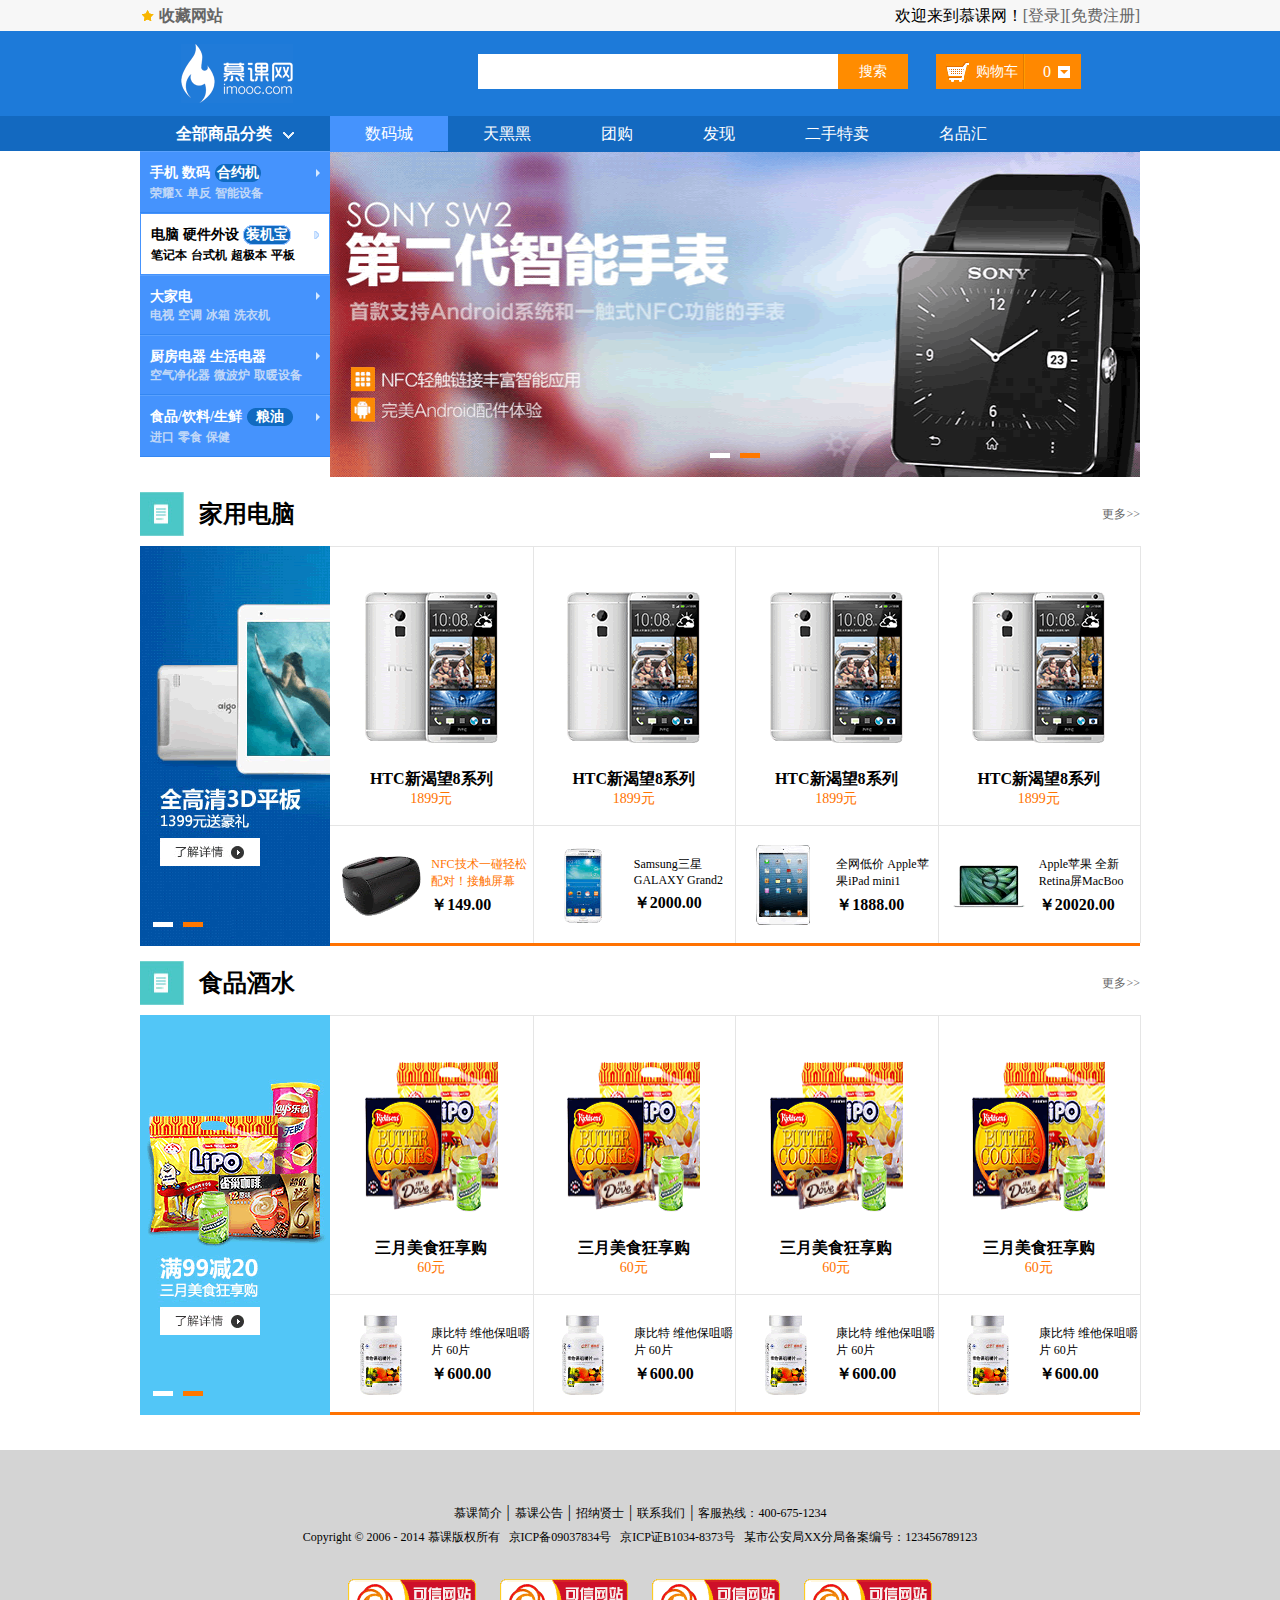
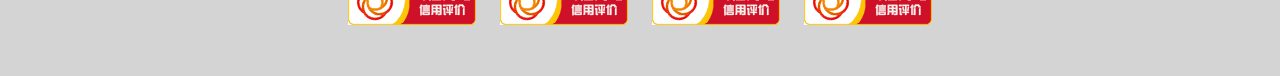
<file: index.html>
<!doctype html>
<html>
<head>
<meta charset="UTF-8">
<title>网上商城</title>
<link rel="stylesheet" type="text/css" href="css/reset.css">
<link rel="stylesheet" type="text/css" href="css/main.css">
</head>
<body>
	<div class="headBar">
		<div class="topBar">
			<div class="comWidth clearfix">
				<div class="leftArea">
					<a href="#" class="collection">收藏网站</a>
				</div>
				<div class="rightArea">
					欢迎来到慕课网！<a href="login.html">[登录]</a><a href="register.html">[免费注册]</a>
				</div>
				
			</div>
		</div>
		<div class="logoBar">
			<div class="comWidth clearfix">
				<div class="logo fl">
					<a href="index.html"><img src="icon/logo.gif" alt="online shop"></a>
				</div>
				<div class="searchBox fl">
					<input type="text" class="searchText fl">
					<input type="button" value="搜索" class="searchBtn fr">
				</div>
				<div class="shopCar fr">
					<a href="cart.html" class="shopText fl">购物车</a>
					<span class="shopNum fr">0</span>
				</div>
			</div>
		</div>
		<div class="navBox">
			<div class="comWidth clearfix">
				<div class="shopClass fl">
					<h3>全部商品分类<i></i></h3>
					<div class="shopClass_show">
						<dl class="shopClass_item">
							<dt>
								<a href="shopFilter.html">手机</a>
								<a href="shopFilter.html">数码</a>
								<a href="#" class="alink">合约机</a>
							</dt>
							<dd>
								<a href="shopFilter.html">荣耀X</a>
								<a href="shopFilter.html">单反</a>
								<a href="shopFilter.html">智能设备</a>
							</dd>
						</dl>
						<dl class="shopClass_item active">
							<dt>
								<a href="shopFilter.html">电脑</a>
								<a href="shopFilter.html">硬件外设</a>
								<a href="#" class="alink">装机宝</a>
							</dt>
							<dd>
								<a href="shopFilter.html">笔记本</a>
								<a href="shopFilter.html">台式机</a>
								<a href="shopFilter.html">超极本</a>
								<a href="shopFilter.html">平板</a>
							</dd>
						</dl>
						<dl class="shopClass_item">
							<dt>
								<a href="shopFilter.html">大家电</a>
							</dt>
							<dd>
								<a href="shopFilter.html">电视</a>
								<a href="shopFilter.html">空调</a>
								<a href="shopFilter.html">冰箱</a>
								<a href="shopFilter.html">洗衣机</a>
							</dd>
						</dl>
						<dl class="shopClass_item">
							<dt>
								<a href="shopFilter.html">厨房电器</a>
								<a href="shopFilter.html">生活电器</a>
							</dt>
							<dd>
								<a href="shopFilter.html">空气净化器</a>
								<a href="shopFilter.html">微波炉</a>
								<a href="shopFilter.html">取暖设备</a>
							</dd>
						</dl>
						<dl class="shopClass_item">
							<dt>
								<a href="shopFilter.html">食品/饮料/生鲜</a>
								<a href="#" class="alink">粮油</a>
							</dt>
							<dd>
								<a href="shopFilter.html">进口</a>
								<a href="shopFilter.html">零食</a>
								<a href="shopFilter.html">保健</a>
							</dd>
						</dl>
					</div>
					<div class="shopClass_list hide">
						<dl class="shopList_item">
							<dt>电脑整机</dt>
							<dd>
								<a href="shopFilter.html">笔记本</a>
								<a href="shopFilter.html">超极本</a>
								<a href="shopFilter.html">台式机</a>
								<a href="shopFilter.html">平板电脑</a>
							</dd>
						</dl>
						<dl class="shopList_item">
							<dt>装机配件</dt>
							<dd>
								<a href="shopFilter.html">CPU</a>
								<a href="shopFilter.html">硬盘</a>
								<a href="shopFilter.html">SSD固态硬盘</a>
								<a href="shopFilter.html">内存</a>
								<a href="shopFilter.html">显示器</a>
								<a href="shopFilter.html">主板</a>
								<a href="shopFilter.html">显卡</a>
								<a href="shopFilter.html">机箱</a>
								<a href="shopFilter.html">电源</a>
								<a href="shopFilter.html">散热器</a>
								<a href="shopFilter.html">声卡</a>
								<a href="shopFilter.html">键鼠</a>
							</dd>
						</dl>
						<dl class="shopList_item">
							<dt>整机附件</dt>
							<dd>
								<a href="shopFilter.html">电脑包</a>
								<a href="shopFilter.html">电脑桌</a>
								<a href="shopFilter.html">电池</a>
								<a href="shopFilter.html">笔记本散热器</a>
								<a href="shopFilter.html">USB拓展</a>
								<a href="shopFilter.html">电脑线材</a>
								<a href="shopFilter.html">特色附件</a>
							</dd>
						</dl>
						<dl class="shopList_item">
							<dt>电脑外设</dt>
							<dd>
								<a href="shopFilter.html">键盘</a>
								<a href="shopFilter.html">鼠标</a>
								<a href="shopFilter.html">游戏外设</a>
								<a href="shopFilter.html">移动硬盘</a>
								<a href="shopFilter.html">摄像头</a>
								<a href="shopFilter.html">电脑包</a>
								<a href="shopFilter.html">手写板</a>
							</dd>
						</dl>
						<dl class="shopList_item">
							<dt>网络设备</dt>
							<dd>
								<a href="shopFilter.html">路由器</a>
								<a href="shopFilter.html">网卡</a>
								<a href="shopFilter.html">3G无线上网</a>
								<a href="shopFilter.html">交换机</a>
								<a href="shopFilter.html">网络配件</a>
							</dd>
						</dl>
						<dl class="shopList_item">
							<dt>音频设备</dt>
							<dd>
								<a href="shopFilter.html">音响</a>
								<a href="shopFilter.html">耳麦</a>
								<a href="shopFilter.html">麦克风</a>
								<a href="shopFilter.html">声卡</a>
								<a href="shopFilter.html">录音笔</a>
							</dd>
						</dl>
						<div class="shopList_link">
							<a href="shopFilter.html">电脑整机频道<span></span></a>
							<a href="shopFilter.html">硬件/外设频道<span></span></a>
						</div>
					</div>
				</div>
				<ul class="nav fl">
					<li><a href="shopClass.html" class="active">数码城</a></li>
					<li><a href="shopFilter.html">天黑黑</a></li>
					<li><a href="shopFilter.html">团购</a></li>
					<li><a href="shopFilter.html">发现</a></li>
					<li><a href="shopFilter.html">二手特卖</a></li>
					<li><a href="shopFilter.html">名品汇</a></li>
				</ul>
			</div>
		</div>
	</div>
	<div class="comWidth banner clearfix">
		<div class="banner_bar banner_big">
			<ul class="imgBox">
				<li>
					<a href="productInfo.html"><img src="banner/banner01.gif" alt="banner"></a>
				</li>
				<li>
					<a href="productInfo.html"><img src="banner/banner02.gif" alt="banner"></a>
				</li>
			</ul>
			<div class="imgNum">
				<a href="#"></a>
				<a href="#" class="active"></a>
			</div>
		</div>
	</div>	
	<div class="shopTit comWidth clearfix">
		<span class="icon"></span><h3>家用电脑</h3><a href="#" class="more">更多&gt;&gt;</a>
	</div>
	<div class="shopList comWidth clearfix">
		<div class="leftArea">
			<div class="banner_bar banner_sm">
				<ul class="imgBox">
					<li>
						<a href="productInfo.html"><img src="banner/banner_sm1.gif" alt="banner"></a>
					</li>
				</ul>
				<div class="imgNum">
					<a href="#"></a>
					<a href="#" class="active"></a>
				</div>
			</div>
		</div>
		<div class="rightArea">
			<ul class="shopList_top clearfix">
				<li>
					<div class="shopPic">
						<a href="productInfo.html"><img src="images/shopItem_top1.gif" alt=""/></a>
					</div>
					<div class="shopDsc">
						<h3>HTC新渴望8系列</h3>
						<p>1899元</p>	
					</div>	
				</li>
				<li>
					<div class="shopPic">
						<a href="productInfo.html"><img src="images/shopItem_top1.gif" alt=""/></a>
					</div>
					<div class="shopDsc">
						<h3>HTC新渴望8系列</h3>
						<p>1899元</p>	
					</div>	
				</li>
				<li>
					<div class="shopPic">
						<a href="productInfo.html"><img src="images/shopItem_top1.gif" alt=""/></a>
					</div>
					<div class="shopDsc">
						<h3>HTC新渴望8系列</h3>
						<p>1899元</p>	
					</div>	
				</li>
				<li>
					<div class="shopPic">
						<a href="productInfo.html"><img src="images/shopItem_top1.gif" alt=""/></a>
					</div>
					<div class="shopDsc">
						<h3>HTC新渴望8系列</h3>
						<p>1899元</p>	
					</div>	
				</li>
			</ul>
			<ul class="shopList_bottom clearfix">
				<li>
					<div class="shopPic">
						<a href="productInfo.html"><img src="images/shopItem_sm01.gif" alt=""/></a>
					</div>
					<div class="shopDsc">
						<p class="active">NFC技术一碰轻松配对！接触屏幕</p>	
						<h3>￥149.00</h3>
					</div>
				</li>
				<li>
					<div class="shopPic">
						<a href="productInfo.html"><img src="images/shopItem_sm02.gif" alt=""/></a>
					</div>
					<div class="shopDsc">
						<p>Samsung三星GALAXY Grand2</p>	
						<h3>￥2000.00</h3>
					</div>
				</li>
				<li>
					<div class="shopPic">
						<a href="productInfo.html"><img src="images/shopItem_sm03.gif" alt=""/></a>
					</div>
					<div class="shopDsc">
						<p>全网低价 Apple苹果iPad mini1</p>	
						<h3>￥1888.00</h3>
					</div>
				</li>
				<li>
					<div class="shopPic">
						<a href="productInfo.html"><img src="images/shopItem_sm04.gif" alt=""/></a>
					</div>
					<div class="shopDsc">
						<p>Apple苹果 全新Retina屏MacBoo</p>	
						<h3>￥20020.00</h3>
					</div>
				</li>
			</ul>
		</div>
	</div>
	<div class="shopTit comWidth clearfix">
		<span class="icon"></span><h3>食品酒水</h3><a href="#" class="more">更多&gt;&gt;</a>
	</div>
	<div class="shopList comWidth clearfix">
		<div class="leftArea">
			<div class="banner_bar banner_sm">
				<ul class="imgBox">
					<li>
						<a href="productInfo.html"><img src="banner/banner_sm2.gif" alt="banner"></a>
					</li>
				</ul>
				<div class="imgNum">
					<a href="#"></a>
					<a href="#" class="active"></a>
				</div>
			</div>
		</div>
		<div class="rightArea">
			<ul class="shopList_top clearfix">
				<li>
					<div class="shopPic">
						<a href="productInfo.html"><img src="images/shopItem_top2.gif" alt=""/></a>
					</div>
					<div class="shopDsc">
						<h3>三月美食狂享购</h3>
						<p>60元</p>	
					</div>	
				</li>
				<li>
					<div class="shopPic">
						<a href="productInfo.html"><img src="images/shopItem_top2.gif" alt=""/></a>
					</div>
					<div class="shopDsc">
						<h3>三月美食狂享购</h3>
						<p>60元</p>	
					</div>	
				</li>
				<li>
					<div class="shopPic">
						<a href="productInfo.html"><img src="images/shopItem_top2.gif" alt=""/></a>
					</div>
					<div class="shopDsc">
						<h3>三月美食狂享购</h3>
						<p>60元</p>	
					</div>	
				</li>
				<li>
					<div class="shopPic">
						<a href="productInfo.html"><img src="images/shopItem_top2.gif" alt=""/></a>
					</div>
					<div class="shopDsc">
						<h3>三月美食狂享购</h3>
						<p>60元</p>	
					</div>	
				</li>
			</ul>
			<ul class="shopList_bottom clearfix">
				<li>
					<div class="shopPic">
						<a href="productInfo.html"><img src="images/shopItem_sm05.gif" alt=""/></a>
					</div>
					<div class="shopDsc">
						<p>康比特 维他保咀嚼片 60片</p>
						<h3>￥600.00</h3>
					</div>
				</li>
				<li>
					<div class="shopPic">
						<a href="productInfo.html"><img src="images/shopItem_sm05.gif" alt=""/></a>
					</div>
					<div class="shopDsc">
						<p>康比特 维他保咀嚼片 60片</p>	
						<h3>￥600.00</h3>
					</div>
				</li>
				<li>
					<div class="shopPic">
						<a href="productInfo.html"><img src="images/shopItem_sm05.gif" alt=""/></a>
					</div>
					<div class="shopDsc">
						<p>康比特 维他保咀嚼片 60片</p>	
						<h3>￥600.00</h3>
					</div>
				</li>
				<li>
					<div class="shopPic">
						<a href="productInfo.html"><img src="images/shopItem_sm05.gif" alt=""/></a>
					</div>
					<div class="shopDsc">
						<p>康比特 维他保咀嚼片 60片</p>	
						<h3>￥600.00</h3>
					</div>
				</li>
			</ul>
		</div>
	</div>
	<footer>
		<p>
			<a href="shopFilter.html">慕课简介</a><i>|</i><a href="shopFilter.html">慕课公告</a><i>|</i><a href="shopFilter.html">招纳贤士</a><i>|</i><a href="shopFilter.html">联系我们</a><i>|</i><a href="shopFilter.html">客服热线：400-675-1234</a>
		</p>
		<p>Copyright&nbsp;©&nbsp;2006&nbsp;-&nbsp;2014&nbsp;慕课版权所有&nbsp;&nbsp;&nbsp;京ICP备09037834号&nbsp;&nbsp;&nbsp;京ICP证B1034-8373号&nbsp;&nbsp;&nbsp;某市公安局XX分局备案编号：123456789123</p>
		<div class="footPic">
			<img src="images/footer_img.gif" alt=""><img src="images/footer_img.gif" alt=""><img src="images/footer_img.gif" alt=""><img src="images/footer_img.gif" alt="">
		</div>
	</footer>
</body>
</html>
</file>
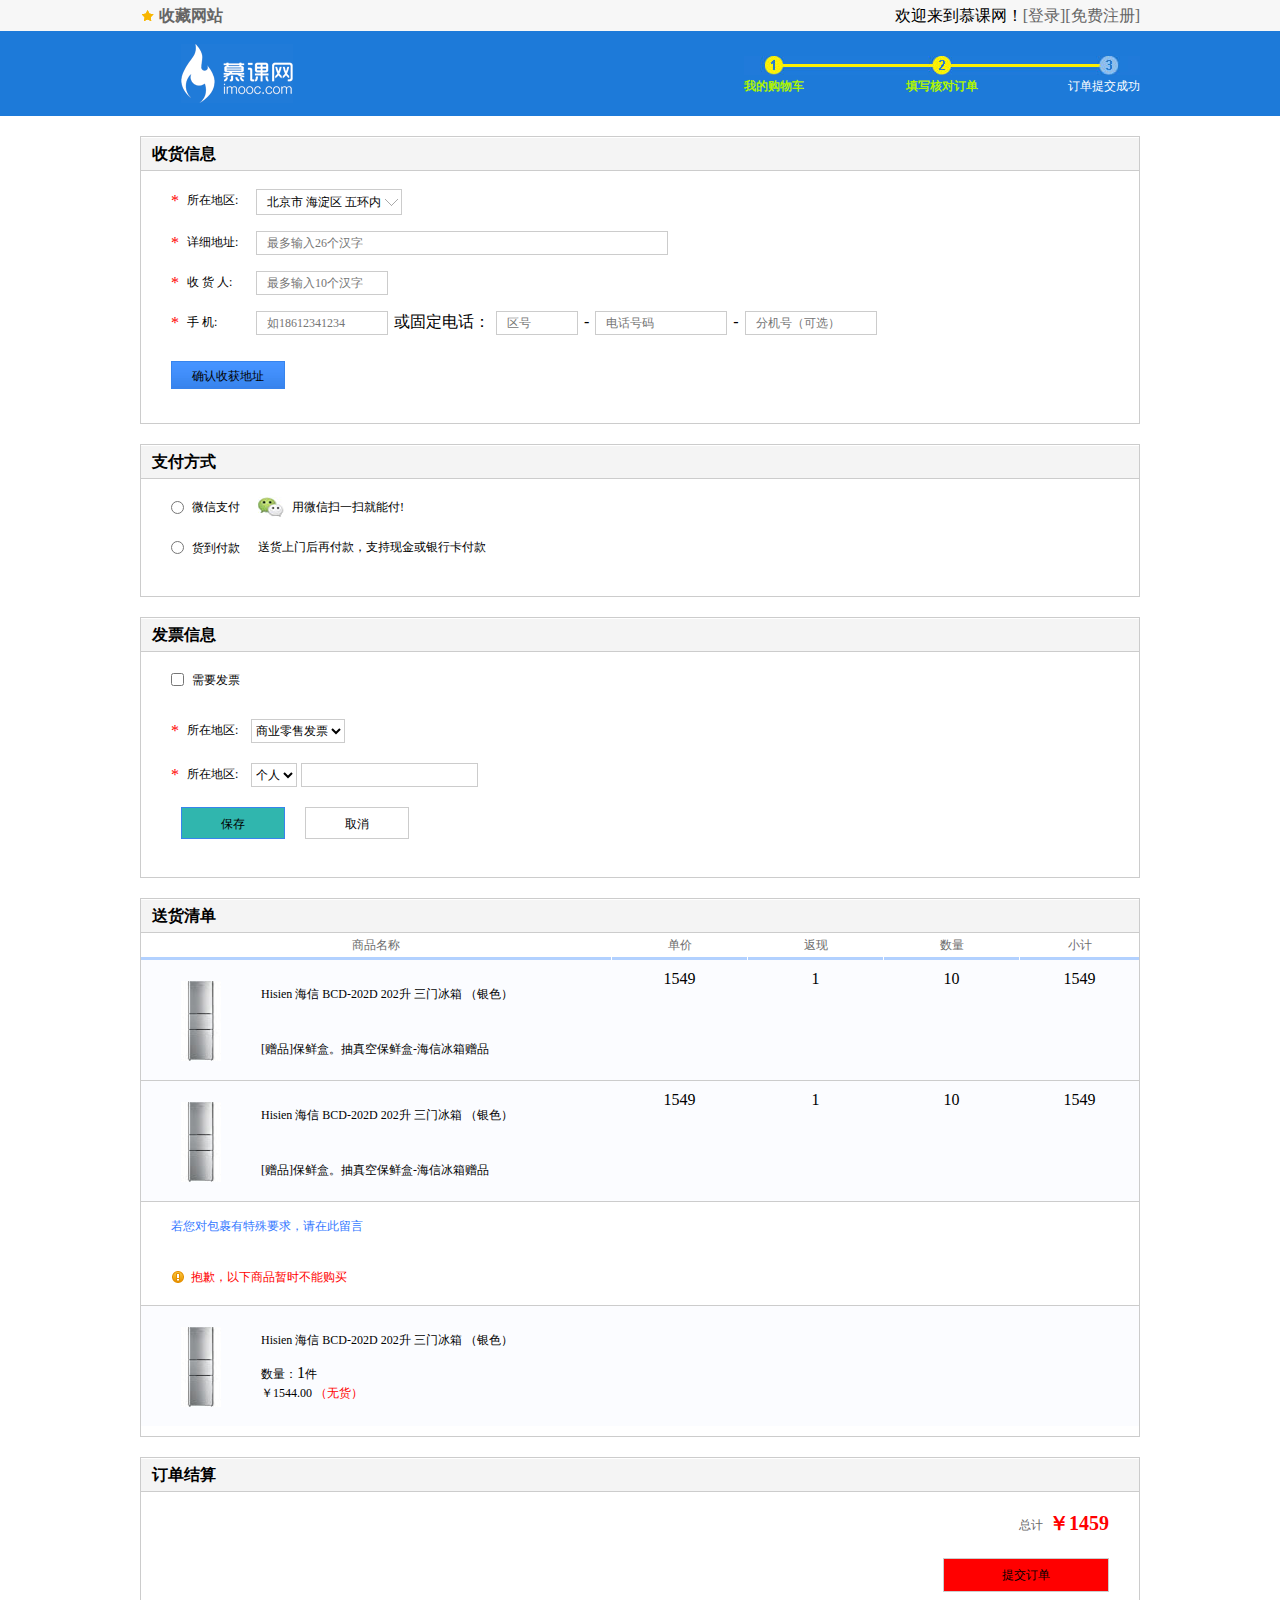
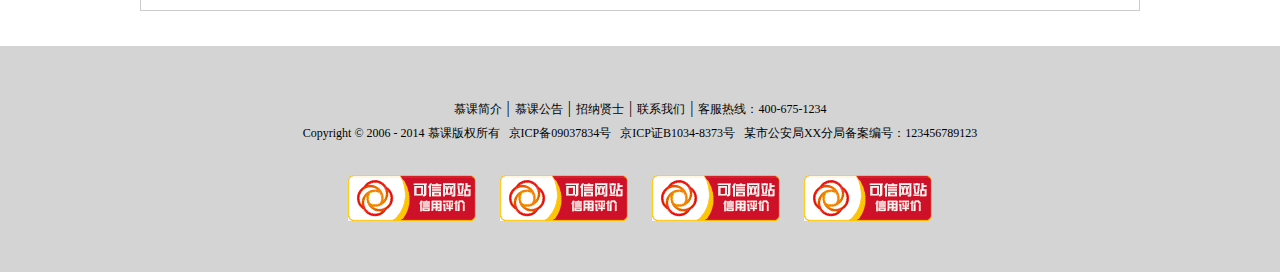
<file: cart.html>
<!doctype html>
<html>
<head>
<meta charset="UTF-8">
<title>我的购物车</title>
<link rel="stylesheet" type="text/css" href="css/reset.css">
<link rel="stylesheet" type="text/css" href="css/main.css">
</head>
<body>
	<div class="headBar">
		<div class="topBar">
			<div class="comWidth clearfix">
				<div class="leftArea">
					<a href="#" class="collection">收藏网站</a>
				</div>
				<div class="rightArea">
					欢迎来到慕课网！<a href="#">[登录]</a><a href="#">[免费注册]</a>
				</div>
				
			</div>
		</div>
		<div class="logoBar">
			<div class="comWidth clearfix">
				<div class="logo fl">
					<a href="#"><img src="icon/logo.gif" alt="online shop"></a>
				</div>
				<div class="step-wrap">
					<div class="step">
						<ul class="step-text clearfix">
							<li class="step1 active">我的购物车</li>
							<li class="step2 active">填写核对订单</li>
							<li class="step3">订单提交成功</li>
						</ul>
					</div>
				</div>
			</div>
		</div>
		<div class="cart-cont comWidth">
			<div class="cart-panel">
				<h3 class="cart-panel-header">收货信息</h3>
				<div class="delivery-info-wrap">
					<form action="">
						<div class="delivery-item item-devision clearfix">
							<span class="item-label">
								<i>*</i>所在地区:
							</span>
							<div class="item-wrap">
								<div class="locationSelect">
									北京市 海淀区 五环内<span></span>
									<ul class="showSlect hide">
										<li>上地</li>
										<li>五道口</li>
										<li>魏公村</li>
									</ul>
								</div>
							</div>
						</div>
					</form>
					<div class="delivery-item item-devision clearfix">
						<span class="item-label">
							<i>*</i>详细地址:
						</span>
						<div class="item-wrap item-address">
							<input type="text" placeholder="最多输入26个汉字">
						</div>
					</div>
					<div class="delivery-item item-devision clearfix">
						<span class="item-label">
							<i>*</i>收 货 人:
						</span>
						<div class="item-wrap item-name">
							<input type="text" placeholder="最多输入10个汉字">
						</div>
					</div>
					<div class="delivery-item item-devision clearfix">
						<span class="item-label ">
							<i>*</i>手  机:
						</span>
						<div class="item-wrap item-phoneNum">
							<input type="text" placeholder="如18612341234"><span>或固定电话：</span><input type="text" class="phoneNum-sm" placeholder="区号" ><span>-</span><input type="text" placeholder="电话号码"><span>-</span><input type="text" placeholder="分机号（可选）">
						</div>
					</div>
					<div class="delivery-item ">
						<input type="button" value="确认收获地址" class="item-confirm">
					</div>
				</div>
			</div>
			<div class="cart-panel">
				<h3 class="cart-panel-header">支付方式</h3>
				<div class="delivery-info-wrap">
					<ul class="pay-list">
						<li class="pay-item">
							<input type="radio" name="cart-input-pay" id="pay-weixin"><label for="pay-weixin">微信支付</label><i class="weixin-icon"></i><span>用微信扫一扫就能付!</span>
						</li>
						<li class="pay-item">
							<input type="radio" name="cart-input-pay" id="pay-ali"><label for="pay-ali">货到付款</label><span>送货上门后再付款，支持现金或银行卡付款</span>
						</li>
					</ul>
				</div>
			</div>
			<div class="cart-panel">
				<h3 class="cart-panel-header">发票信息</h3>
				<div class="delivery-info-wrap">
					<div class="invoice-need-wrap">
						<input type="checkbox" id="invoice-need-inpu"><label for="invoice-need-inpu">需要发票</label>
					</div>
					<div class="invoice-item clearfix">
						<span class="item-label">
							<i>*</i>所在地区:
						</span>
						<select>
						  <option value="1">商业零售发票</option>
						  <option value="2">2</option>
						  <option value="opel">3</option>
						  <option value="audi">4</option>
						</select>
					</div>
					<div class="invoice-item clearfix">
						<span class="item-label">
							<i>*</i>所在地区:
						</span>
						<select>
						  <option value="1">个人</option>
						  <option value="2">2</option>
						  <option value="opel">3</option>
						  <option value="audi">4</option>
						</select>
						<input type="text">
					</div>
					<div class="invoice-item invoice-btn-box clearfix">
						<input type="button" value="保存" class="item-save">
						<input type="button" value="取消" class="item-cancel">
					</div>
				</div>
			</div>
			<div class="cart-panel">
				<h3 class="cart-panel-header">送货清单</h3>
				<div class="buy-th buy-th-col-5">
					<div class="buy-td td-1">商品名称</div>
					<div class="buy-td td-2">单价</div>
					<div class="buy-td td-3">返现</div>
					<div class="buy-td td-4">数量</div>
					<div class="buy-td td-5">小计</div>
				</div>
				<div class="order-item order-item-col-5">
					<div class="order-itemInfo order-td td-1">
						<div class="info-detail order-td clearfix">
							<div class="info-img">
								<a href="#">
									<img src="images/fridge-icon.jpg" alt="">
								</a>
							</div>
							<div class="info-msg">
								<div class="info-tit">
									<a href="#">Hisien 海信 BCD-202D 202升 三门冰箱 （银色）</a>
								</div>
								<p>[赠品]保鲜盒。抽真空保鲜盒-海信冰箱赠品</p>
							</div>
						</div>
						<div class="info-price order-td">1549</div>
					</div>
					<div class="order-quantity order-td td-2">
						<span>1</span>
					</div>
					<div class="order-discount order-td td-3">
						<span>10</span>
					</div>
					<div class="order-itemPay order-td td-4">
						<span class="simple-price">1549</span>
					</div>
					<div class="seperator"></div>
				</div>
				<div class="order-item order-item-col-5">
					<div class="order-itemInfo order-td td-1">
						<div class="info-detail order-td clearfix">
							<div class="info-img">
								<a href="#">
									<img src="images/fridge-icon.jpg" alt="">
								</a>
							</div>
							<div class="info-msg">
								<div class="info-tit">
									<a href="#">Hisien 海信 BCD-202D 202升 三门冰箱 （银色）</a>
								</div>
								<p>[赠品]保鲜盒。抽真空保鲜盒-海信冰箱赠品</p>
							</div>
						</div>
						<div class="info-price order-td">1549</div>
					</div>
					<div class="order-quantity order-td td-2">
						<span>1</span>
					</div>
					<div class="order-discount order-td td-3">
						<span>10</span>
					</div>
					<div class="order-itemPay order-td td-4">
						<span class="simple-price">1549</span>
					</div>
					<div class="seperator"></div>
				</div>
				<div class="order-require-msg">
					<a href="#">若您对包裹有特殊要求，请在此留言</a>
				</div>
				<p class="order-invalid-text"><i></i>抱歉，以下商品暂时不能购买</p>
				<div class="seperator"></div>
				<div class="order-item order-item-Invalid">
					<div class="order-itemInfo order-td td-1">
						<div class="info-detail order-td clearfix">
							<div class="info-img">
								<a href="#">
									<img src="images/fridge-icon.jpg" alt="">
								</a>
							</div>
							<div class="info-msg">
								<div class="info-tit">
									<a href="#">Hisien 海信 BCD-202D 202升 三门冰箱 （银色）</a>
								</div>
								<p class="msg-invalid-num">数量：<span>1</span>件</p>
								<p class="msg-invalid-money">￥1544.00 <span>（无货）</span> </p>
							</div>
						</div>
					</div>
					
				</div>
			</div>
			<div class="cart-panel">
				<h3 class="cart-panel-header">订单结算</h3>
				<div class="delivery-info-wrap sumbit-info-wrap">
					<div class="sumbit-total-text ">
						总计<em>￥1459</em>
					</div>
					<div class="sumbit-btn-box ">
						<input type="button" value="提交订单" class="item-submit">
					</div>
				</div>
			</div>
		</div>
	</div>

	<footer>
		<p>
			<a href="#">慕课简介</a><i>|</i><a href="#">慕课公告</a><i>|</i><a href="#">招纳贤士</a><i>|</i><a href="#">联系我们</a><i>|</i><a href="#">客服热线：400-675-1234</a>
		</p>
		<p>Copyright&nbsp;©&nbsp;2006&nbsp;-&nbsp;2014&nbsp;慕课版权所有&nbsp;&nbsp;&nbsp;京ICP备09037834号&nbsp;&nbsp;&nbsp;京ICP证B1034-8373号&nbsp;&nbsp;&nbsp;某市公安局XX分局备案编号：123456789123</p>
		<div class="footPic">
			<img src="images/footer_img.gif" alt=""><img src="images/footer_img.gif" alt=""><img src="images/footer_img.gif" alt=""><img src="images/footer_img.gif" alt="">
		</div>
	</footer>
</body>
</html>
</file>
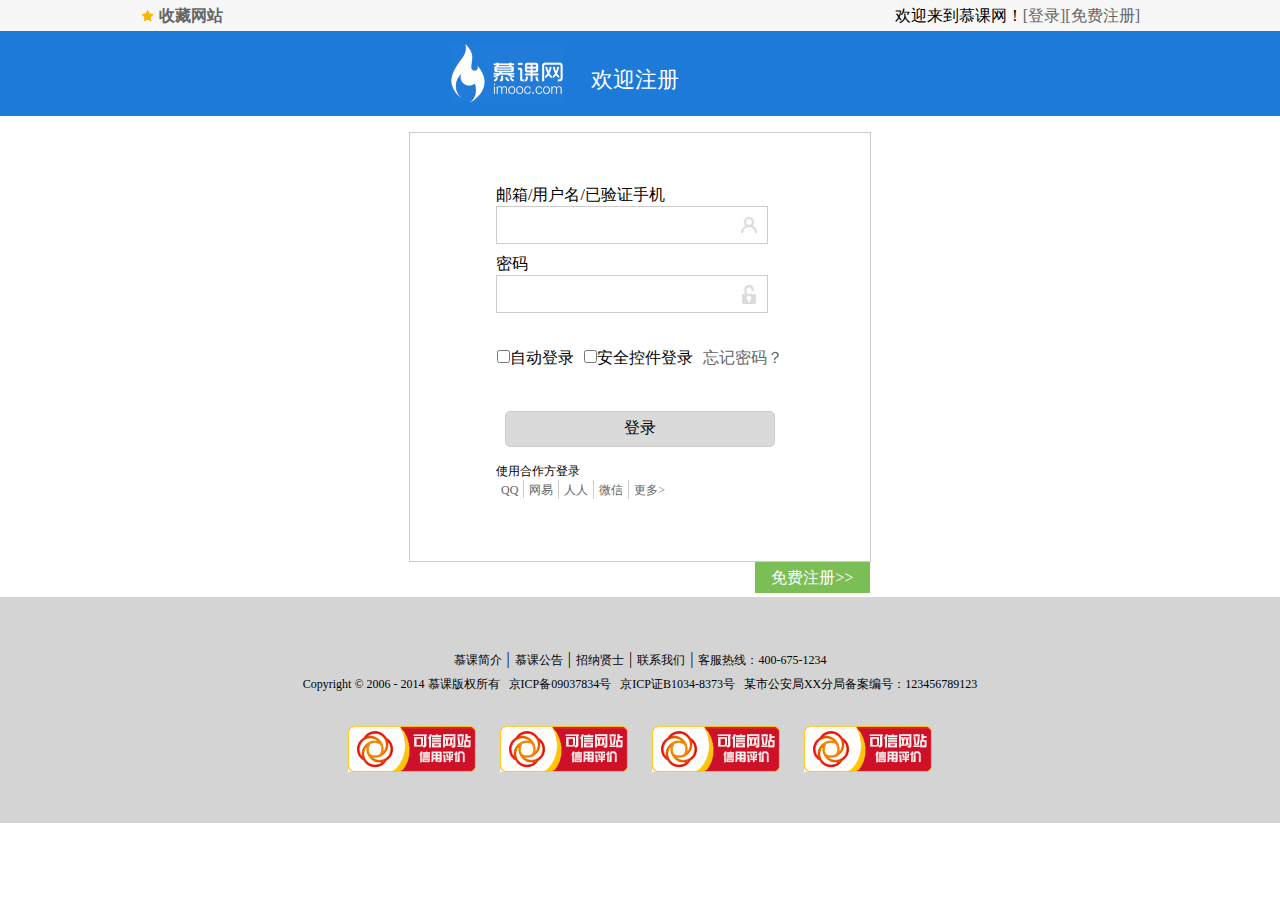
<file: login.html>
<!doctype html>
<html>
<head>
<meta charset="UTF-8">
<title>登录</title>
<link rel="stylesheet" type="text/css" href="css/reset.css">
<link rel="stylesheet" type="text/css" href="css/main.css">
</head>
<body>
	<div class="headBar">
		<div class="topBar">
			<div class="comWidth clearfix">
				<div class="leftArea">
					<a href="#" class="collection">收藏网站</a>
				</div>
				<div class="rightArea">
					欢迎来到慕课网！<a href="login.html">[登录]</a><a href="register.html">[免费注册]</a>
				</div>
				
			</div>
		</div>
		<div class="logoBar log-login">
			<div class="comWidth">
				<div class="logo">
					<a href="index.html"><img src="icon/logo.gif" alt="online shop"></a>
					<span>欢迎注册</span>
				</div>
			</div>
		</div>
	</div>
	<div class="form-list form-list-login">
		<div class="form-grop">
			<div class="form-login-item">
				<div class="form-label-box">邮箱/用户名/已验证手机</div>
				<div class="form-input-box">
					<input type="text" class="form-input form-input-username">
				</div>
			</div>
			<div class="form-login-item">
				<div class="form-label-box">密码</div>
				<div class="form-input-box">
					<input type="text" class="form-input form-input-lock">
				</div>
			</div>
			<div class="form-item form-item-loginCheck">
				<input type="checkbox" id="auto-login-confirm"><label for="auto-login-confirm">自动登录</label><input type="checkbox" id="save-login-confirm"><label for="save-login-confirm">安全控件登录</label><a href="#">忘记密码？</a>
			</div>
			<div class="form-item form-item-btn">
				<input type="button" value="登录">
			</div>
			<div class="form-login-item">
				<div class="login-partners">
					<p>使用合作方登录</p>
					<ul class="partners-list clearfix">
						<li><a href="#">QQ</a></li>
						<li><a href="#">网易</a></li>
						<li><a href="#">人人</a></li>
						<li><a href="#">微信</a></li>
						<li><a href="#">更多&gt;</a></li>
					</ul>
				</div>
			</div>
			<a href="register.html" class="welcome-register">免费注册&gt;&gt;</a>
		</div>
	</div>

	<footer>
		<p>
			<a href="#">慕课简介</a><i>|</i><a href="#">慕课公告</a><i>|</i><a href="#">招纳贤士</a><i>|</i><a href="#">联系我们</a><i>|</i><a href="#">客服热线：400-675-1234</a>
		</p>
		<p>Copyright&nbsp;©&nbsp;2006&nbsp;-&nbsp;2014&nbsp;慕课版权所有&nbsp;&nbsp;&nbsp;京ICP备09037834号&nbsp;&nbsp;&nbsp;京ICP证B1034-8373号&nbsp;&nbsp;&nbsp;某市公安局XX分局备案编号：123456789123</p>
		<div class="footPic">
			<img src="images/footer_img.gif" alt=""><img src="images/footer_img.gif" alt=""><img src="images/footer_img.gif" alt=""><img src="images/footer_img.gif" alt="">
		</div>
	</footer>
</body>
</html>
</file>
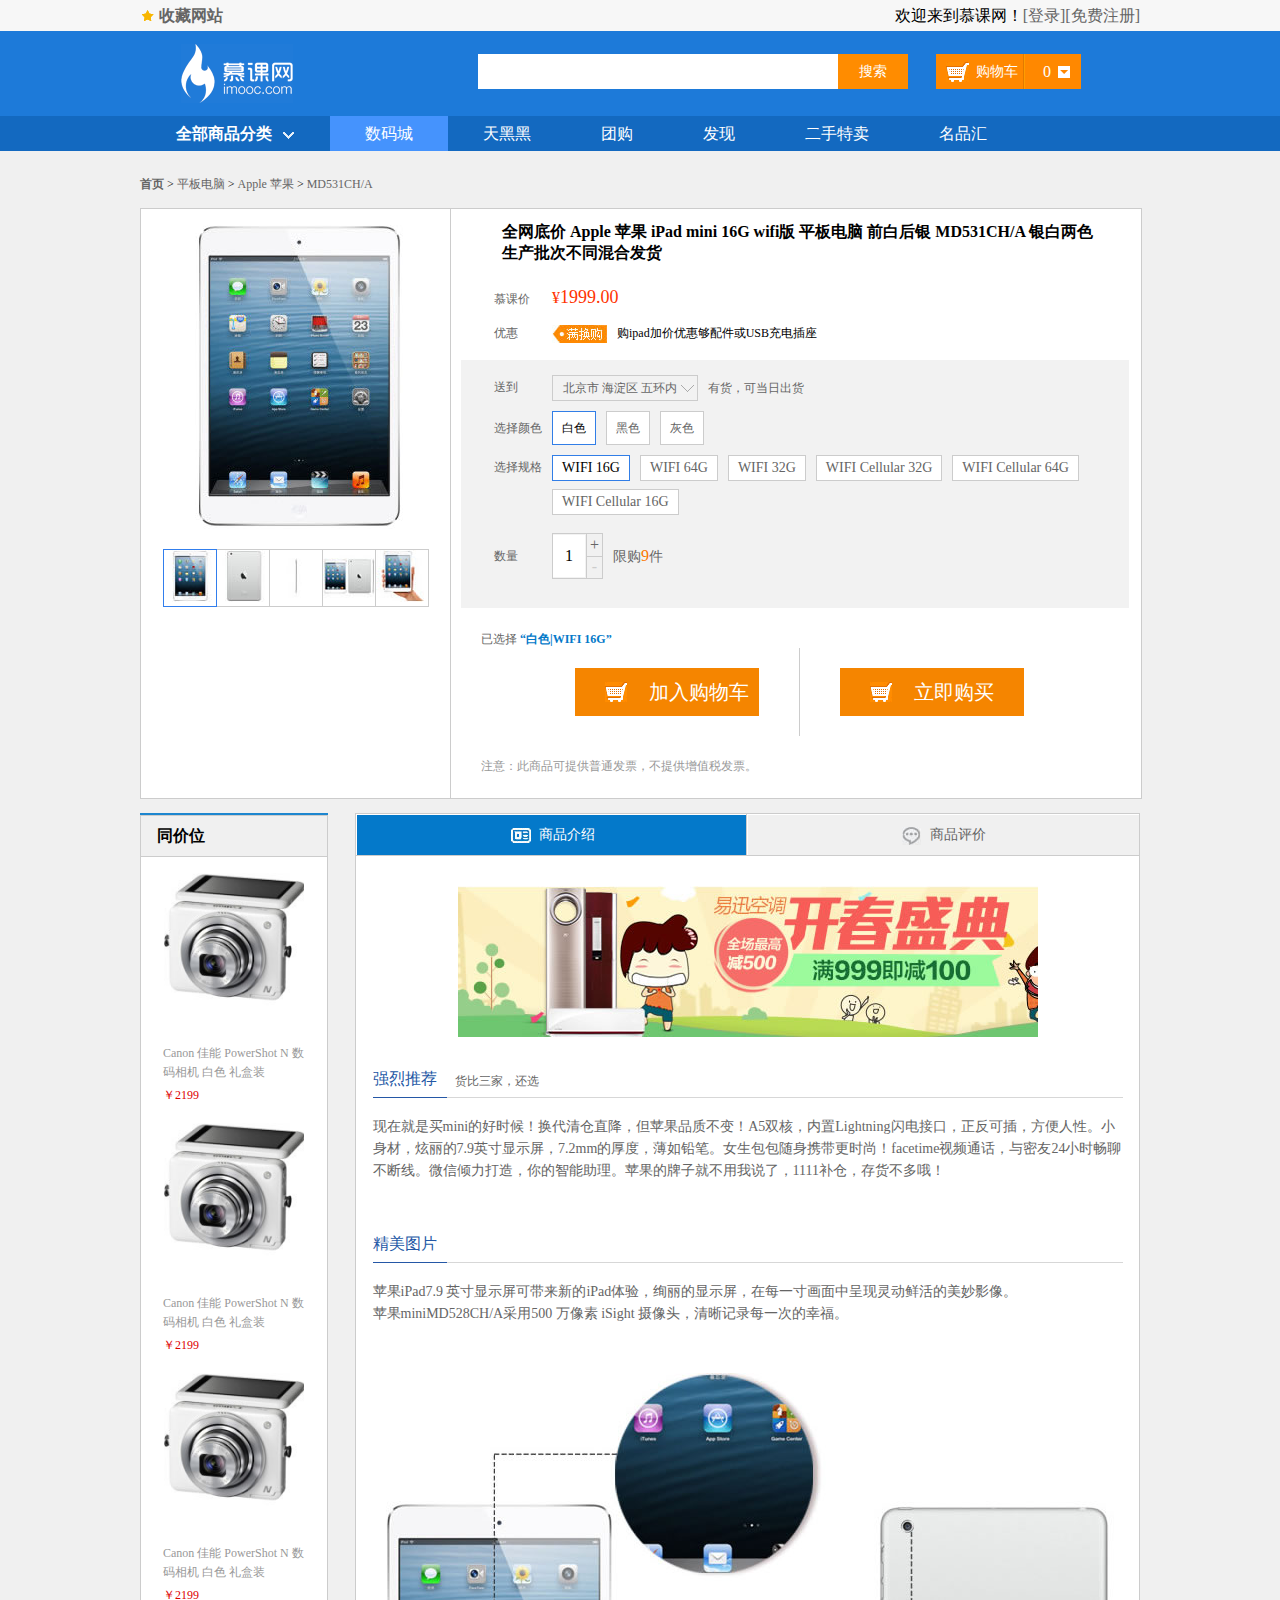
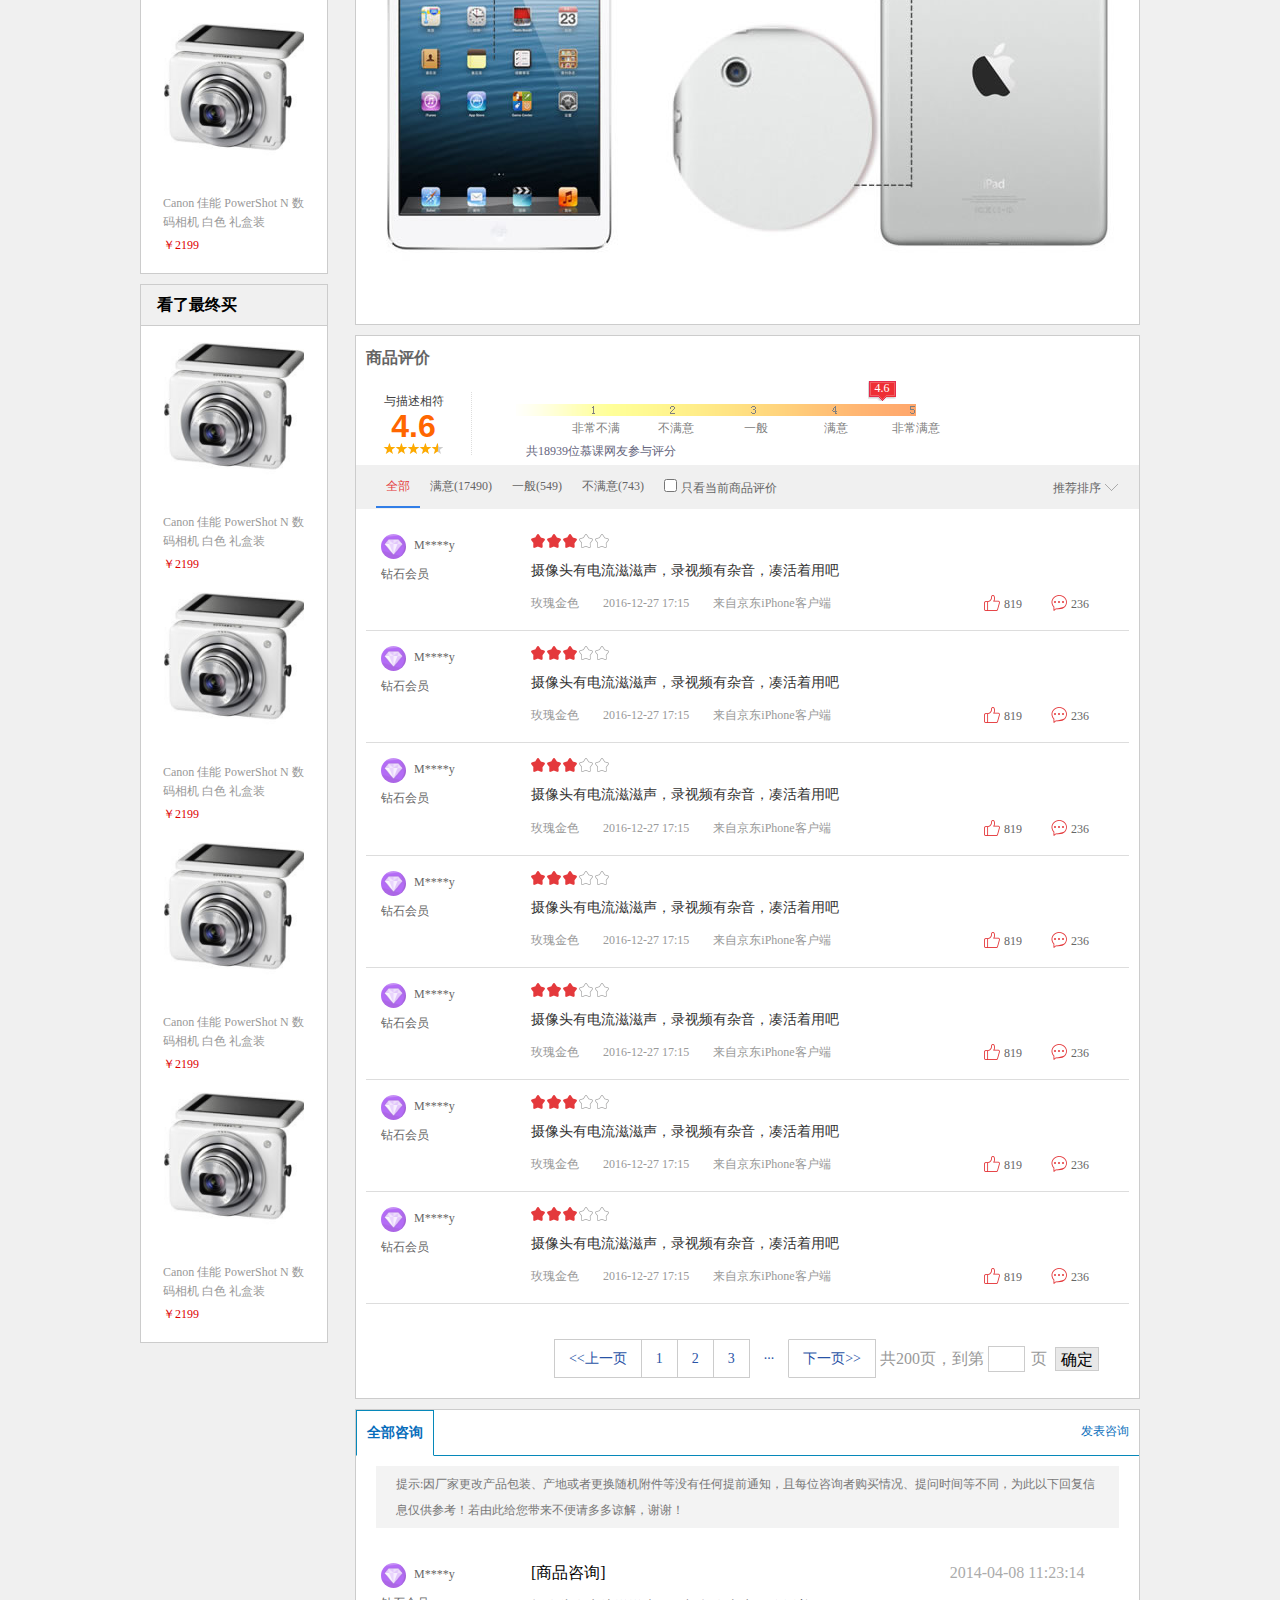
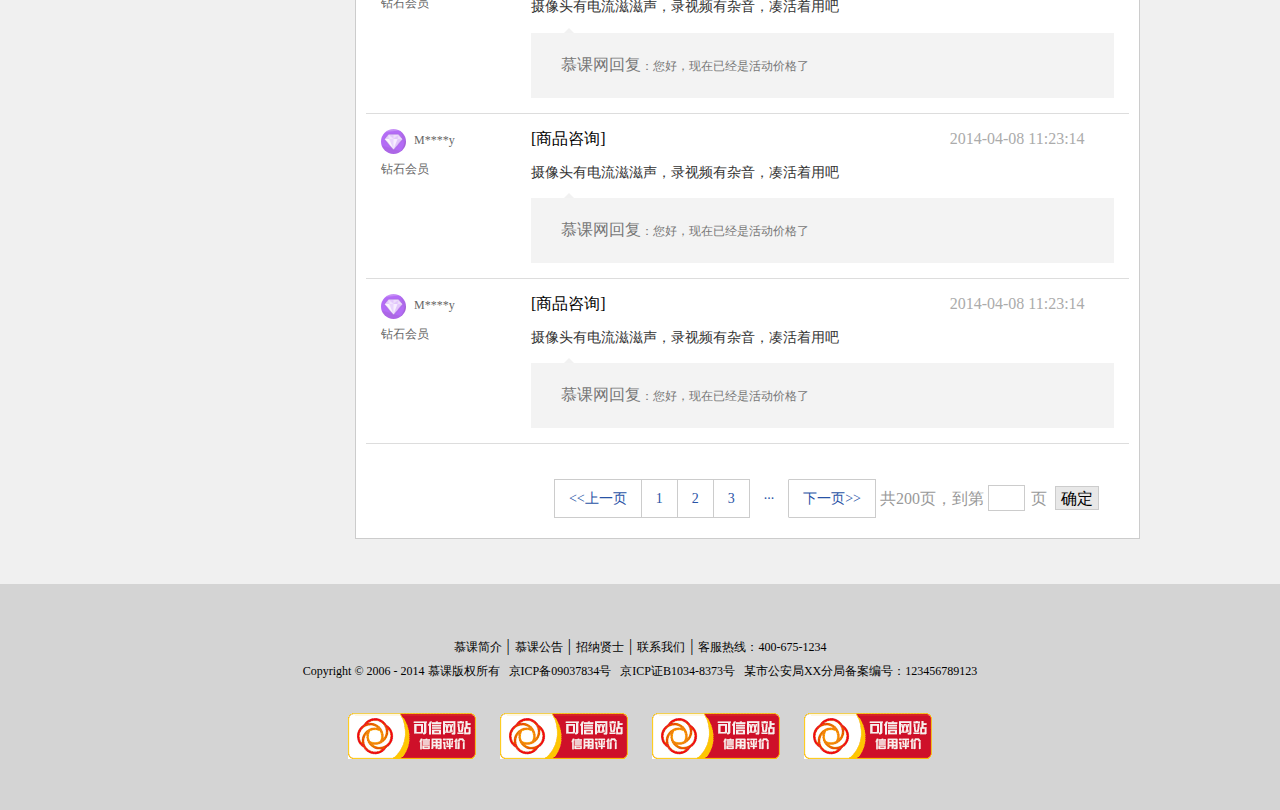
<file: productInfo.html>
<!doctype html>
<html>
<head>
<meta charset="UTF-8">
<title>商品介绍</title>
<link rel="stylesheet" type="text/css" href="css/reset.css">
<link rel="stylesheet" type="text/css" href="css/main.css">
</head>
<body class="grey">
	<div class="headBar">
		<div class="topBar">
			<div class="comWidth clearfix">
				<div class="leftArea">
					<a href="#" class="collection">收藏网站</a>
				</div>
				<div class="rightArea">
					欢迎来到慕课网！<a href="#">[登录]</a><a href="#">[免费注册]</a>
				</div>
				
			</div>
		</div>
		<div class="logoBar">
			<div class="comWidth clearfix">
				<div class="logo fl">
					<a href="#"><img src="icon/logo.gif" alt="online shop"></a>
				</div>
				<div class="searchBox fl">
					<input type="text" class="searchText fl">
					<input type="button" value="搜索" class="searchBtn fr">
				</div>
				<div class="shopCar fr">
					<a href="cart.html" class="shopText fl">购物车</a>
					<span class="shopNum fr">0</span>
				</div>
			</div>
		</div>
		<div class="navBox">
			<div class="comWidth clearfix">
				<div class="shopClass fl">
					<h3>全部商品分类<i></i></h3>
					<div class="shopClass_show hide">
						<dl class="shopClass_item">
							<dt>
								<a href="#">手机</a>
								<a href="#">数码</a>
								<a href="#" class="alink">合约机</a>
							</dt>
							<dd>
								<a href="#">荣耀X</a>
								<a href="#">单反</a>
								<a href="#">智能设备</a>
							</dd>
						</dl>
						<dl class="shopClass_item active">
							<dt>
								<a href="#">电脑</a>
								<a href="#">硬件外设</a>
								<a href="#" class="alink">装机宝</a>
							</dt>
							<dd>
								<a href="#">笔记本</a>
								<a href="#">台式机</a>
								<a href="#">超极本</a>
								<a href="#">平板</a>
							</dd>
						</dl>
						<dl class="shopClass_item">
							<dt>
								<a href="#">大家电</a>
							</dt>
							<dd>
								<a href="#">电视</a>
								<a href="#">空调</a>
								<a href="#">冰箱</a>
								<a href="#">洗衣机</a>
							</dd>
						</dl>
						<dl class="shopClass_item">
							<dt>
								<a href="#">厨房电器</a>
								<a href="#">生活电器</a>
							</dt>
							<dd>
								<a href="#">空气净化器</a>
								<a href="#">微波炉</a>
								<a href="#">取暖设备</a>
							</dd>
						</dl>
						<dl class="shopClass_item">
							<dt>
								<a href="#">食品/饮料/生鲜</a>
								<a href="#" class="alink">粮油</a>
							</dt>
							<dd>
								<a href="#">进口</a>
								<a href="#">零食</a>
								<a href="#">保健</a>
							</dd>
						</dl>
					</div>
					<div class="shopClass_list hide">
						<dl class="shopList_item">
							<dt>电脑整机</dt>
							<dd>
								<a href="#">笔记本</a>
								<a href="#">超极本</a>
								<a href="#">台式机</a>
								<a href="#">平板电脑</a>
							</dd>
						</dl>
						<dl class="shopList_item">
							<dt>装机配件</dt>
							<dd>
								<a href="#">CPU</a>
								<a href="#">硬盘</a>
								<a href="#">SSD固态硬盘</a>
								<a href="#">内存</a>
								<a href="#">显示器</a>
								<a href="#">主板</a>
								<a href="#">显卡</a>
								<a href="#">机箱</a>
								<a href="#">电源</a>
								<a href="#">散热器</a>
								<a href="#">声卡</a>
								<a href="#">键鼠</a>
							</dd>
						</dl>
						<dl class="shopList_item">
							<dt>整机附件</dt>
							<dd>
								<a href="#">电脑包</a>
								<a href="#">电脑桌</a>
								<a href="#">电池</a>
								<a href="#">笔记本散热器</a>
								<a href="#">USB拓展</a>
								<a href="#">电脑线材</a>
								<a href="#">特色附件</a>
							</dd>
						</dl>
						<dl class="shopList_item">
							<dt>电脑外设</dt>
							<dd>
								<a href="#">键盘</a>
								<a href="#">鼠标</a>
								<a href="#">游戏外设</a>
								<a href="#">移动硬盘</a>
								<a href="#">摄像头</a>
								<a href="#">电脑包</a>
								<a href="#">手写板</a>
							</dd>
						</dl>
						<dl class="shopList_item">
							<dt>网络设备</dt>
							<dd>
								<a href="#">路由器</a>
								<a href="#">网卡</a>
								<a href="#">3G无线上网</a>
								<a href="#">交换机</a>
								<a href="#">网络配件</a>
							</dd>
						</dl>
						<dl class="shopList_item">
							<dt>音频设备</dt>
							<dd>
								<a href="#">音响</a>
								<a href="#">耳麦</a>
								<a href="#">麦克风</a>
								<a href="#">声卡</a>
								<a href="#">录音笔</a>
							</dd>
						</dl>
						<div class="shopList_link">
							<a href="#">电脑整机频道<span></span></a>
							<a href="#">硬件/外设频道<span></span></a>
						</div>
					</div>
				</div>
				<ul class="nav fl">
					<li><a href="#" class="active">数码城</a></li>
					<li><a href="#">天黑黑</a></li>
					<li><a href="#">团购</a></li>
					<li><a href="#">发现</a></li>
					<li><a href="#">二手特卖</a></li>
					<li><a href="#">名品汇</a></li>
				</ul>
			</div>
		</div>
		<div class="desContent comWidth">
			<div class="userPosition ">
				<a href="#"><strong>首页</strong></a><span>&nbsp;&gt;&nbsp;</span><a href="#">平板电脑</a><span>&nbsp;&gt;&nbsp;</span><a href="#">Apple 苹果</a><span>&nbsp;&gt;&nbsp;</span><a href="#">MD531CH/A</a>
			</div>
			<div class="productInfoSelect comWidth clearfix">
				<div class="desPicShow ">
					<div class="desPicBig">
						<img src="images/padBig.jpg" alt="">
					</div>
					<ul class="desPicSmall clearfix">
						<li class="active"><a href="#"><img src="images/padSmall1.jpg" alt=""></a></li>
						<li><a href="#"><img src="images/padSmall2.jpg" alt=""></a></li>
						<li><a href="#"><img src="images/padSmall3.jpg" alt=""></a></li>
						<li><a href="#"><img src="images/padSmall4.jpg" alt=""></a></li>
						<li><a href="#"><img src="images/padSmall5.jpg" alt=""></a></li>
					</ul>
				</div>
				<div class="desSelect">
					<div class="desSelect_cont">
						<h3>全网底价 Apple 苹果 iPad mini 16G wifi版 平板电脑 前白后银 MD531CH/A 银白两色生产批次不同混合发货</h3>
						<dl class="des-price-panel clearfix">
							<dt>慕课价</dt>
							<dd><span class="des-price"><em>¥</em>1999.00</span></dd>
						</dl>
						<dl class="des-discount-panel clearfix">
							<dt>优惠</dt>
							<dd><i class="des-discount-icon"></i><span class="des-discount">购ipad加价优惠够配件或USB充电插座</span></dd>
						</dl>
						<div class="des-info-select">
							<dl class=" clearfix">
								<dt>送到</dt>
								<dd>
									<div class="locationSelect">
										北京市 海淀区 五环内<span></span>
										<ul class="showSlect hide">
											<li>上地</li>
											<li>五道口</li>
											<li>魏公村</li>
										</ul>
									</div><span class="delivery-text">有货，可当日出货</span></dd>
							</dl>
							<dl class=" color-select-list clearfix">
								<dt>选择颜色</dt>
								<dd>
									<ul class="des-slect-box clearfix">
										<li class="selected"><a href="#">白色</a></li>
										<li><a href="#">黑色</a></li>
										<li><a href="#">灰色</a></li>
									</ul>
								</dd>
							</dl>
							<dl class="spec-select-list clearfix">
								<dt>选择规格</dt>
								<dd>
									<ul class="des-slect-box clearfix">
										<li class="selected"><a href="">WIFI 16G</a></li>
										<li><a href="">WIFI 64G</a></li>
										<li><a href="">WIFI 32G</a></li>
										<li><a href="">WIFI Cellular 32G</a></li>
										<li><a href="">WIFI Cellular 64G</a></li>
										<li><a href="">WIFI Cellular 16G</a></li>
									</ul>
								</dd>
							</dl>
							<dl class="num-select-list clearfix">
								<dt>数量</dt>
								<dd>
									<div class="num-select-btn">
										<input type="text" value="1">
										<a href="" class="reduce disabled">-</a>
										<a href="" class="add">+</a>
									</div>
									<span>限购<em>9</em>件</span>
								</dd>
							</dl>
						</div>
						<p class="des-select-text">已选择 <span>“白色|WIFI 16G”</span></p>
						<div class="shopcar-act-wrap clearfix">
							<div class="shopcar-add-btn">
								<a href="#"><i></i>加入购物车</a>
							</div>
							<div class="shopcar-buy-btn">
								<a href="#"><i></i>立即购买</a>
							</div>
						</div>
						<p class="des-warning-text">注意：此商品可提供普通发票，不提供增值税发票。</p>
					</div>
				</div>
			</div>
			<div class="des-info-warp clearfix">
				<div class="des-left-bar">
					<div class="des-side-bar">
						<h3>同价位</h3>
						<ul class="des-product-list">
							<li>
								<div class="item_cont">
									<div class="productPic">
										<a href="#"><img src="images/productItem2.jpg" alt=""></a>
									</div>
									<p class="des-product-tit"><a href="#">Canon&nbsp;佳能 PowerShot N 数码相机 白色 礼盒装</a></p>
									<p class="des-product-money">￥2199</p>
								</div>
							</li>
							<li>
								<div class="item_cont">
									<div class="productPic">
										<a href="#"><img src="images/productItem2.jpg" alt=""></a>
									</div>
									<p class="des-product-tit"><a href="#">Canon&nbsp;佳能 PowerShot N 数码相机 白色 礼盒装</a></p>
									<p class="des-product-money">￥2199</p>
								</div>
							</li>
							<li>
								<div class="item_cont">
									<div class="productPic">
										<a href="#"><img src="images/productItem2.jpg" alt=""></a>
									</div>
									<p class="des-product-tit"><a href="#">Canon&nbsp;佳能 PowerShot N 数码相机 白色 礼盒装</a></p>
									<p class="des-product-money">￥2199</p>
								</div>
							</li>
							<li>
								<div class="item_cont">
									<div class="productPic">
										<a href="#"><img src="images/productItem2.jpg" alt=""></a>
									</div>
									<p class="des-product-tit"><a href="#">Canon&nbsp;佳能 PowerShot N 数码相机 白色 礼盒装</a></p>
									<p class="des-product-money">￥2199</p>
								</div>
							</li>
						</ul>
					</div>
					<div class="des-side-bar">
						<h3>看了最终买</h3>
						<ul class="des-product-list">
							<li>
								<div class="item_cont">
									<div class="productPic">
										<a href="#"><img src="images/productItem2.jpg" alt=""></a>
									</div>
									<p class="des-product-tit"><a href="#">Canon&nbsp;佳能 PowerShot N 数码相机 白色 礼盒装</a></p>
									<p class="des-product-money">￥2199</p>
								</div>
							</li>
							<li>
								<div class="item_cont">
									<div class="productPic">
										<a href="#"><img src="images/productItem2.jpg" alt=""></a>
									</div>
									<p class="des-product-tit"><a href="#">Canon&nbsp;佳能 PowerShot N 数码相机 白色 礼盒装</a></p>
									<p class="des-product-money">￥2199</p>
								</div>
							</li>
							<li>
								<div class="item_cont">
									<div class="productPic">
										<a href="#"><img src="images/productItem2.jpg" alt=""></a>
									</div>
									<p class="des-product-tit"><a href="#">Canon&nbsp;佳能 PowerShot N 数码相机 白色 礼盒装</a></p>
									<p class="des-product-money">￥2199</p>
								</div>
							</li>
							<li>
								<div class="item_cont">
									<div class="productPic">
										<a href="#"><img src="images/productItem2.jpg" alt=""></a>
									</div>
									<p class="des-product-tit"><a href="#">Canon&nbsp;佳能 PowerShot N 数码相机 白色 礼盒装</a></p>
									<p class="des-product-money">￥2199</p>
								</div>
							</li>
						</ul>
					</div>
				</div>
				<div class="des-info-panel">
					<div class="des-info-wrap">
						<div class="des-tab-box">
							<ul class="des-tab-navs clearfix">
								<li class="des-tab active"><a href="#"><i class="product-des"></i>商品介绍</a></li>
								<li class="des-tab"><a href="#"><i class="product-comment"></i>商品评价</a></li>
							</ul>
						</div>
						<div class="des-banner-warp">
							<img src="images/des-pic-banner.jpg" alt="">
						</div>
						<div class="des-details-warp">
							<ul class="des-details">
								<li class="des-detail">
									<div class="des-detail-tit clearfix">
										<h3>强烈推荐</h3>
										<span>货比三家，还选</span>
									</div>
									<p class="des-detail-text">现在就是买mini的好时候！换代清仓直降，但苹果品质不变！A5双核，内置Lightning闪电接口，正反可插，方便人性。小身材，炫丽的7.9英寸显示屏，7.2mm的厚度，薄如铅笔。女生包包随身携带更时尚！facetime视频通话，与密友24小时畅聊不断线。微信倾力打造，你的智能助理。苹果的牌子就不用我说了，1111补仓，存货不多哦！</p>
								</li>
								<li class="des-detail">
									<div class="des-detail-tit clearfix">
										<h3>精美图片</h3>
									</div>
									<p class="des-detail-text">苹果iPad7.9 英寸显示屏可带来新的iPad体验，绚丽的显示屏，在每一寸画面中呈现灵动鲜活的美妙影像。<br/>苹果miniMD528CH/A采用500 万像素 iSight 摄像头，清晰记录每一次的幸福。</p>
									<div class="detail-pic-wrap">
										<img src="images/des-detial-pic_r1_c1.jpg" alt="">
									</div>
								</li>
							</ul>
						</div>
					</div>
					<div class="des-info-wrap">
						<div class="des-comments-header">
							<h3>商品评价</h3>
							<div class="des-score">
								<h4>与描述相符</h4>
								<strong>4.6</strong>
								<p>
									<span class="score-value-no score-value-4d6"><em></em></span>
								</p>
							</div>
							<div class="comment-graph">
								<div class="graph-scroller">
									<span style="width:92%">
										<em>4.6</em>
									</span>
								</div>
								<ol class="graph-desc clearfix">
									<li>非常不满</li>
									<li>不满意</li>
									<li>一般</li>
									<li>满意</li>
									<li>非常满意</li>
								</ol>
								<p>共18939位慕课网友参与评分</p>
							</div>
						</div>
						<div class="comments-tab-warp clearfix">
							<ul class="comments-filter-list clearfix">
								<li class="active"><a href="#">全部</a></li>
								<li><a href="#">满意<em>(17490)</em></a></li>
								<li><a href="#">一般<em>(549)</em></a></li>
								<li><a href="#">不满意<em>(743)</em></a></li>
								<li>
									<span>
										<input type="checkbox" id="comm-curr-sku">
									</span>
									<label for="comm-curr-sku">只看当前商品评价</label>
								</li>
							</ul>
							<div class="comments-filter-extra">
								<div class="comm-sort-select">                            
									<div class="current">
										<span class="comm-current-sortType">推荐排序</span><i></i>
									</div>                            
									<div class="others hide">                                
										<div class="curr">
											<span class="comm-current-sortType">推荐排序</span><i></i>
										</div>                                
										<ul>                                    
											<li class="comm-sortType-item">推荐排序</li>                                    
											<li class="comm-sortType-item">时间排序</li>                                
										</ul>                            
									</div>                        
								</div>                    
							</div>
						</div>
						<div class="comm-tab-cont">
							<div class="comment-0">
								<div class="comment-item clearfix">
									<div class="user-col">
										<div class="user-info">
											<img src="icon/vip-icon.gif" alt="" width="25" height="25">
												M****y
										</div>
										<div class="user-level">
											<span>钻石会员</span>
										</div>
									</div>
									<div class="comment-col">
										<div class="comment-star star3"></div>
										<p class="comment-con">摄像头有电流滋滋声，录视频有杂音，凑活着用吧</p>
										<div class="comment-message clearfix">
											<div class="order-info">
												<span>玫瑰金色</span>                    
												<span>2016-12-27 17:15</span>
												<span>来自京东iPhone客户端</span>                
											</div>
											<div class="comment-op">
												<a href="#" class="comm-nice"><i class="sprite-prise"></i>819</a>
												<a href="#" class="comm-chat"><i class="sprite-comment"></i>236</a>
											</div>
										</div>
									</div>
								</div>
								<div class="comment-item clearfix">
									<div class="user-col">
										<div class="user-info">
											<img src="icon/vip-icon.gif" alt="" width="25" height="25">
												M****y
										</div>
										<div class="user-level">
											<span>钻石会员</span>
										</div>
									</div>
									<div class="comment-col">
										<div class="comment-star star3"></div>
										<p class="comment-con">摄像头有电流滋滋声，录视频有杂音，凑活着用吧</p>
										<div class="comment-message clearfix">
											<div class="order-info">
												<span>玫瑰金色</span>                    
												<span>2016-12-27 17:15</span>
												<span>来自京东iPhone客户端</span>                
											</div>
											<div class="comment-op">
												<a href="#" class="comm-nice"><i class="sprite-prise"></i>819</a>
												<a href="#" class="comm-chat"><i class="sprite-comment"></i>236</a>
											</div>
										</div>
									</div>
								</div>
								<div class="comment-item clearfix">
									<div class="user-col">
										<div class="user-info">
											<img src="icon/vip-icon.gif" alt="" width="25" height="25">
												M****y
										</div>
										<div class="user-level">
											<span>钻石会员</span>
										</div>
									</div>
									<div class="comment-col">
										<div class="comment-star star3"></div>
										<p class="comment-con">摄像头有电流滋滋声，录视频有杂音，凑活着用吧</p>
										<div class="comment-message clearfix">
											<div class="order-info">
												<span>玫瑰金色</span>                    
												<span>2016-12-27 17:15</span>
												<span>来自京东iPhone客户端</span>                
											</div>
											<div class="comment-op">
												<a href="#" class="comm-nice"><i class="sprite-prise"></i>819</a>
												<a href="#" class="comm-chat"><i class="sprite-comment"></i>236</a>
											</div>
										</div>
									</div>
								</div>
								<div class="comment-item clearfix">
									<div class="user-col">
										<div class="user-info">
											<img src="icon/vip-icon.gif" alt="" width="25" height="25">
												M****y
										</div>
										<div class="user-level">
											<span>钻石会员</span>
										</div>
									</div>
									<div class="comment-col">
										<div class="comment-star star3"></div>
										<p class="comment-con">摄像头有电流滋滋声，录视频有杂音，凑活着用吧</p>
										<div class="comment-message clearfix">
											<div class="order-info">
												<span>玫瑰金色</span>                    
												<span>2016-12-27 17:15</span>
												<span>来自京东iPhone客户端</span>                
											</div>
											<div class="comment-op">
												<a href="#" class="comm-nice"><i class="sprite-prise"></i>819</a>
												<a href="#" class="comm-chat"><i class="sprite-comment"></i>236</a>
											</div>
										</div>
									</div>
								</div>
								<div class="comment-item clearfix">
									<div class="user-col">
										<div class="user-info">
											<img src="icon/vip-icon.gif" alt="" width="25" height="25">
												M****y
										</div>
										<div class="user-level">
											<span>钻石会员</span>
										</div>
									</div>
									<div class="comment-col">
										<div class="comment-star star3"></div>
										<p class="comment-con">摄像头有电流滋滋声，录视频有杂音，凑活着用吧</p>
										<div class="comment-message clearfix">
											<div class="order-info">
												<span>玫瑰金色</span>                    
												<span>2016-12-27 17:15</span>
												<span>来自京东iPhone客户端</span>                
											</div>
											<div class="comment-op">
												<a href="#" class="comm-nice"><i class="sprite-prise"></i>819</a>
												<a href="#" class="comm-chat"><i class="sprite-comment"></i>236</a>
											</div>
										</div>
									</div>
								</div>
								<div class="comment-item clearfix">
									<div class="user-col">
										<div class="user-info">
											<img src="icon/vip-icon.gif" alt="" width="25" height="25">
												M****y
										</div>
										<div class="user-level">
											<span>钻石会员</span>
										</div>
									</div>
									<div class="comment-col">
										<div class="comment-star star3"></div>
										<p class="comment-con">摄像头有电流滋滋声，录视频有杂音，凑活着用吧</p>
										<div class="comment-message clearfix">
											<div class="order-info">
												<span>玫瑰金色</span>                    
												<span>2016-12-27 17:15</span>
												<span>来自京东iPhone客户端</span>                
											</div>
											<div class="comment-op">
												<a href="#" class="comm-nice"><i class="sprite-prise"></i>819</a>
												<a href="#" class="comm-chat"><i class="sprite-comment"></i>236</a>
											</div>
										</div>
									</div>
								</div>
								<div class="comment-item clearfix">
									<div class="user-col">
										<div class="user-info">
											<img src="icon/vip-icon.gif" alt="" width="25" height="25">
												M****y
										</div>
										<div class="user-level">
											<span>钻石会员</span>
										</div>
									</div>
									<div class="comment-col">
										<div class="comment-star star3"></div>
										<p class="comment-con">摄像头有电流滋滋声，录视频有杂音，凑活着用吧</p>
										<div class="comment-message clearfix">
											<div class="order-info">
												<span>玫瑰金色</span>                    
												<span>2016-12-27 17:15</span>
												<span>来自京东iPhone客户端</span>                
											</div>
											<div class="comment-op">
												<a href="#" class="comm-nice"><i class="sprite-prise"></i>819</a>
												<a href="#" class="comm-chat"><i class="sprite-comment"></i>236</a>
											</div>
										</div>
									</div>
								</div>
								<div class="comm-table-footer">
									<div class="comm-paginator">
										<a href="" class="comm-page-pre">&lt;&lt;上一页</a>
										<a href="#">1</a>
										<a href="#">2</a>
										<a href="#">3</a>
										<a href="" class="page-break">...</a>
										<a href="#" >下一页&gt;&gt;</a>
										<span class="pageTotal">共200页，到第</span>
										<input type="text" class="pageNum">
										<span class="ye">页</span>
										<input type="button" value="确定" class="pageBtn">
									</div>	
								</div>
							</div>
						</div>
					</div>
					<div class="des-info-wrap">
						<div class="consult-header clearfix">
							<div class="consult-all">
								<a href="#" class="active">全部咨询</a>
							</div>
							<div class="consult-add">
								<a href="#">发表咨询</a>
							</div>
						</div>
						<p class="consult-text">提示:因厂家更改产品包装、产地或者更换随机附件等没有任何提前通知，且每位咨询者购买情况、提问时间等不同，为此以下回复信息仅供参考！若由此给您带来不便请多多谅解，谢谢！</p>
						<div class="comm-tab-cont">
							<div class="comment-0">
								<div class="comment-item clearfix">
									<div class="user-col">
										<div class="user-info">
											<img src="icon/vip-icon.gif" alt="" width="25" height="25">
												M****y
										</div>
										<div class="user-level">
											<span>钻石会员</span>
										</div>
									</div>
									<div class="comment-col">
										<div class="consult-item-tit">
											<span class="consult-tit-text">[商品咨询]</span>
											<span class="consult-tit-time">2014-04-08 11:23:14</span>
										</div>
										<p class="comment-con">摄像头有电流滋滋声，录视频有杂音，凑活着用吧</p>
										<p class="consult-reply"><span>慕课网回复</span>：您好，现在已经是活动价格了<i></i></p>
									</div>
								</div>
								<div class="comment-item clearfix">
									<div class="user-col">
										<div class="user-info">
											<img src="icon/vip-icon.gif" alt="" width="25" height="25">
												M****y
										</div>
										<div class="user-level">
											<span>钻石会员</span>
										</div>
									</div>
									<div class="comment-col">
										<div class="consult-item-tit">
											<span class="consult-tit-text">[商品咨询]</span>
											<span class="consult-tit-time">2014-04-08 11:23:14</span>
										</div>
										<p class="comment-con">摄像头有电流滋滋声，录视频有杂音，凑活着用吧</p>
										<p class="consult-reply"><span>慕课网回复</span>：您好，现在已经是活动价格了<i></i></p>
									</div>
								</div>
								<div class="comment-item clearfix">
									<div class="user-col">
										<div class="user-info">
											<img src="icon/vip-icon.gif" alt="" width="25" height="25">
												M****y
										</div>
										<div class="user-level">
											<span>钻石会员</span>
										</div>
									</div>
									<div class="comment-col">
										<div class="consult-item-tit">
											<span class="consult-tit-text">[商品咨询]</span>
											<span class="consult-tit-time">2014-04-08 11:23:14</span>
										</div>
										<p class="comment-con">摄像头有电流滋滋声，录视频有杂音，凑活着用吧</p>
										<p class="consult-reply"><span>慕课网回复</span>：您好，现在已经是活动价格了<i></i></p>
									</div>
								</div>
								<div class="comm-table-footer">
									<div class="comm-paginator">
										<a href="" class="comm-page-pre">&lt;&lt;上一页</a>
										<a href="#">1</a>
										<a href="#">2</a>
										<a href="#">3</a>
										<a href="" class="page-break">...</a>
										<a href="#" >下一页&gt;&gt;</a>
										<span class="pageTotal">共200页，到第</span>
										<input type="text" class="pageNum">
										<span class="ye">页</span>
										<input type="button" value="确定" class="pageBtn">
									</div>	
								</div>
							</div>
						</div>
					</div>
				</div>

			</div>
		</div>
	</div>
	<footer>
		<p>
			<a href="#">慕课简介</a><i>|</i><a href="#">慕课公告</a><i>|</i><a href="#">招纳贤士</a><i>|</i><a href="#">联系我们</a><i>|</i><a href="#">客服热线：400-675-1234</a>
		</p>
		<p>Copyright&nbsp;©&nbsp;2006&nbsp;-&nbsp;2014&nbsp;慕课版权所有&nbsp;&nbsp;&nbsp;京ICP备09037834号&nbsp;&nbsp;&nbsp;京ICP证B1034-8373号&nbsp;&nbsp;&nbsp;某市公安局XX分局备案编号：123456789123</p>
		<div class="footPic">
			<img src="images/footer_img.gif" alt=""><img src="images/footer_img.gif" alt=""><img src="images/footer_img.gif" alt=""><img src="images/footer_img.gif" alt="">
		</div>
	</footer>
</body>
</html>
</file>
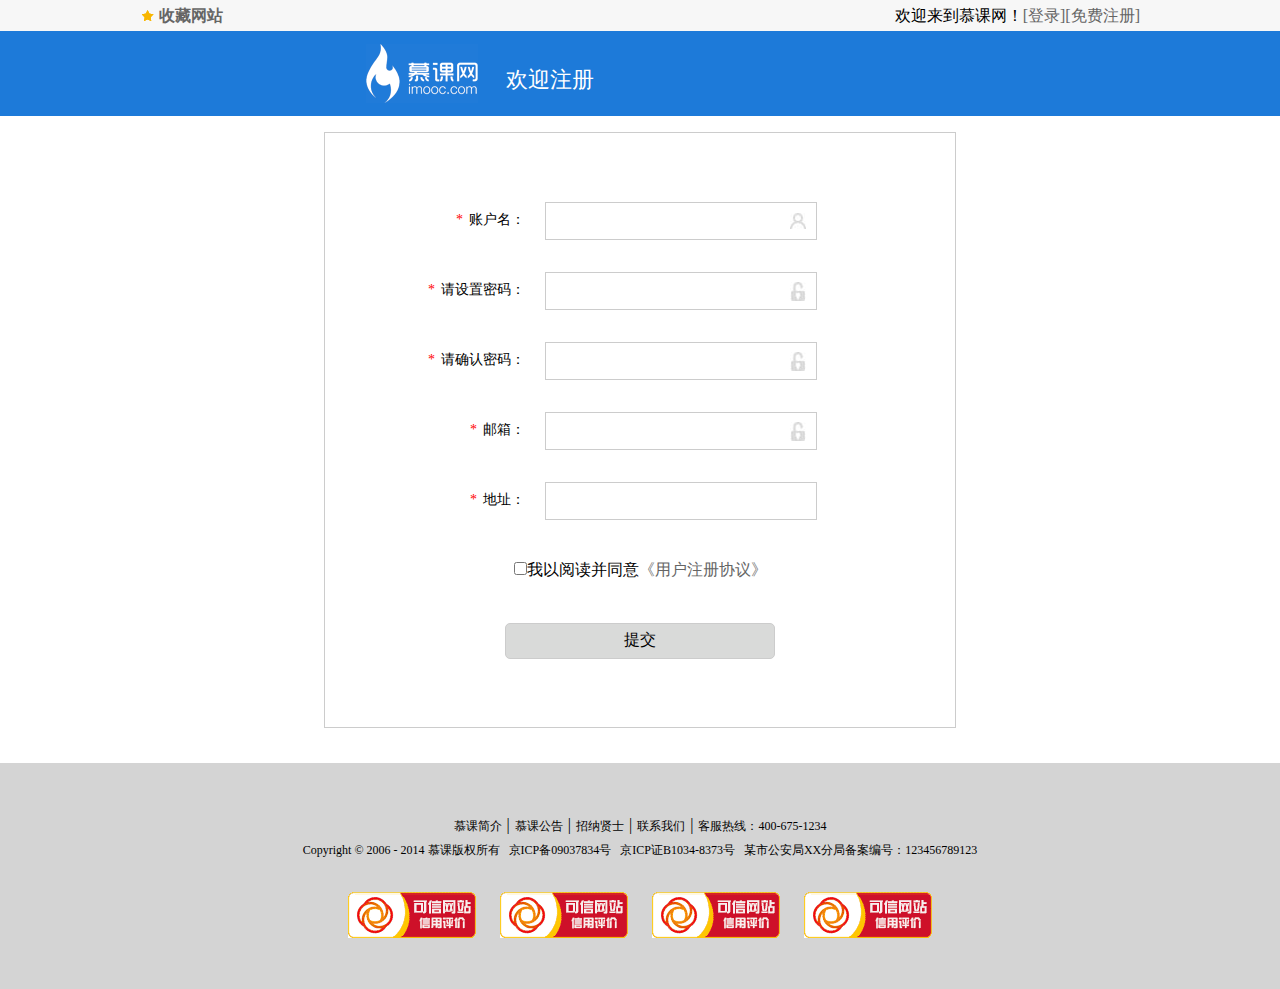
<file: register.html>
<!doctype html>
<html>
<head>
<meta charset="UTF-8">
<title>注册</title>
<link rel="stylesheet" type="text/css" href="css/reset.css">
<link rel="stylesheet" type="text/css" href="css/main.css">
</head>
<body>
	<div class="headBar">
		<div class="topBar">
			<div class="comWidth clearfix">
				<div class="leftArea">
					<a href="#" class="collection">收藏网站</a>
				</div>
				<div class="rightArea">
					欢迎来到慕课网！<a href="login.html">[登录]</a><a href="register.html">[免费注册]</a>
				</div>
				
			</div>
		</div>
		<div class="logoBar log-register">
			<div class="comWidth">
				<div class="logo">
					<a href="index.html"><img src="icon/logo.gif" alt="online shop"></a>
					<span>欢迎注册</span>
				</div>
			</div>
		</div>
	</div>
	<div class="form-list">
		<div class="form-grop">
			<div class="form-item">
				<span class="form-label"><i>*</i>账户名：</span><input type="text" class="form-input form-input-username">
			</div>
			<div class="form-item">
				<span class="form-label"><i>*</i>请设置密码：</span><input type="text" class="form-input form-input-lock">
			</div>
			<div class="form-item">
				<span class="form-label"><i>*</i>请确认密码：</span><input type="text" class="form-input form-input-lock">
			</div>
			<div class="form-item">
				<span class="form-label"><i>*</i>邮箱：</span><input type="text" class="form-input form-input-lock">
			</div>
			<div class="form-item">
				<span class="form-label"><i>*</i>地址：</span><input type="text" class="form-input">
			</div>
			<div class="form-item form-item-Agreement">
				<input type="checkbox" id="register-confirm"><label for="register-confirm">我以阅读并同意<a href="#">《用户注册协议》</a></label>
			</div>
			<div class="form-item form-item-btn">
				<input type="button" value="提交">
			</div>
		</div>
	</div>

	<footer>
		<p>
			<a href="#">慕课简介</a><i>|</i><a href="#">慕课公告</a><i>|</i><a href="#">招纳贤士</a><i>|</i><a href="#">联系我们</a><i>|</i><a href="#">客服热线：400-675-1234</a>
		</p>
		<p>Copyright&nbsp;©&nbsp;2006&nbsp;-&nbsp;2014&nbsp;慕课版权所有&nbsp;&nbsp;&nbsp;京ICP备09037834号&nbsp;&nbsp;&nbsp;京ICP证B1034-8373号&nbsp;&nbsp;&nbsp;某市公安局XX分局备案编号：123456789123</p>
		<div class="footPic">
			<img src="images/footer_img.gif" alt=""><img src="images/footer_img.gif" alt=""><img src="images/footer_img.gif" alt=""><img src="images/footer_img.gif" alt="">
		</div>
	</footer>
</body>
</html>
</file>
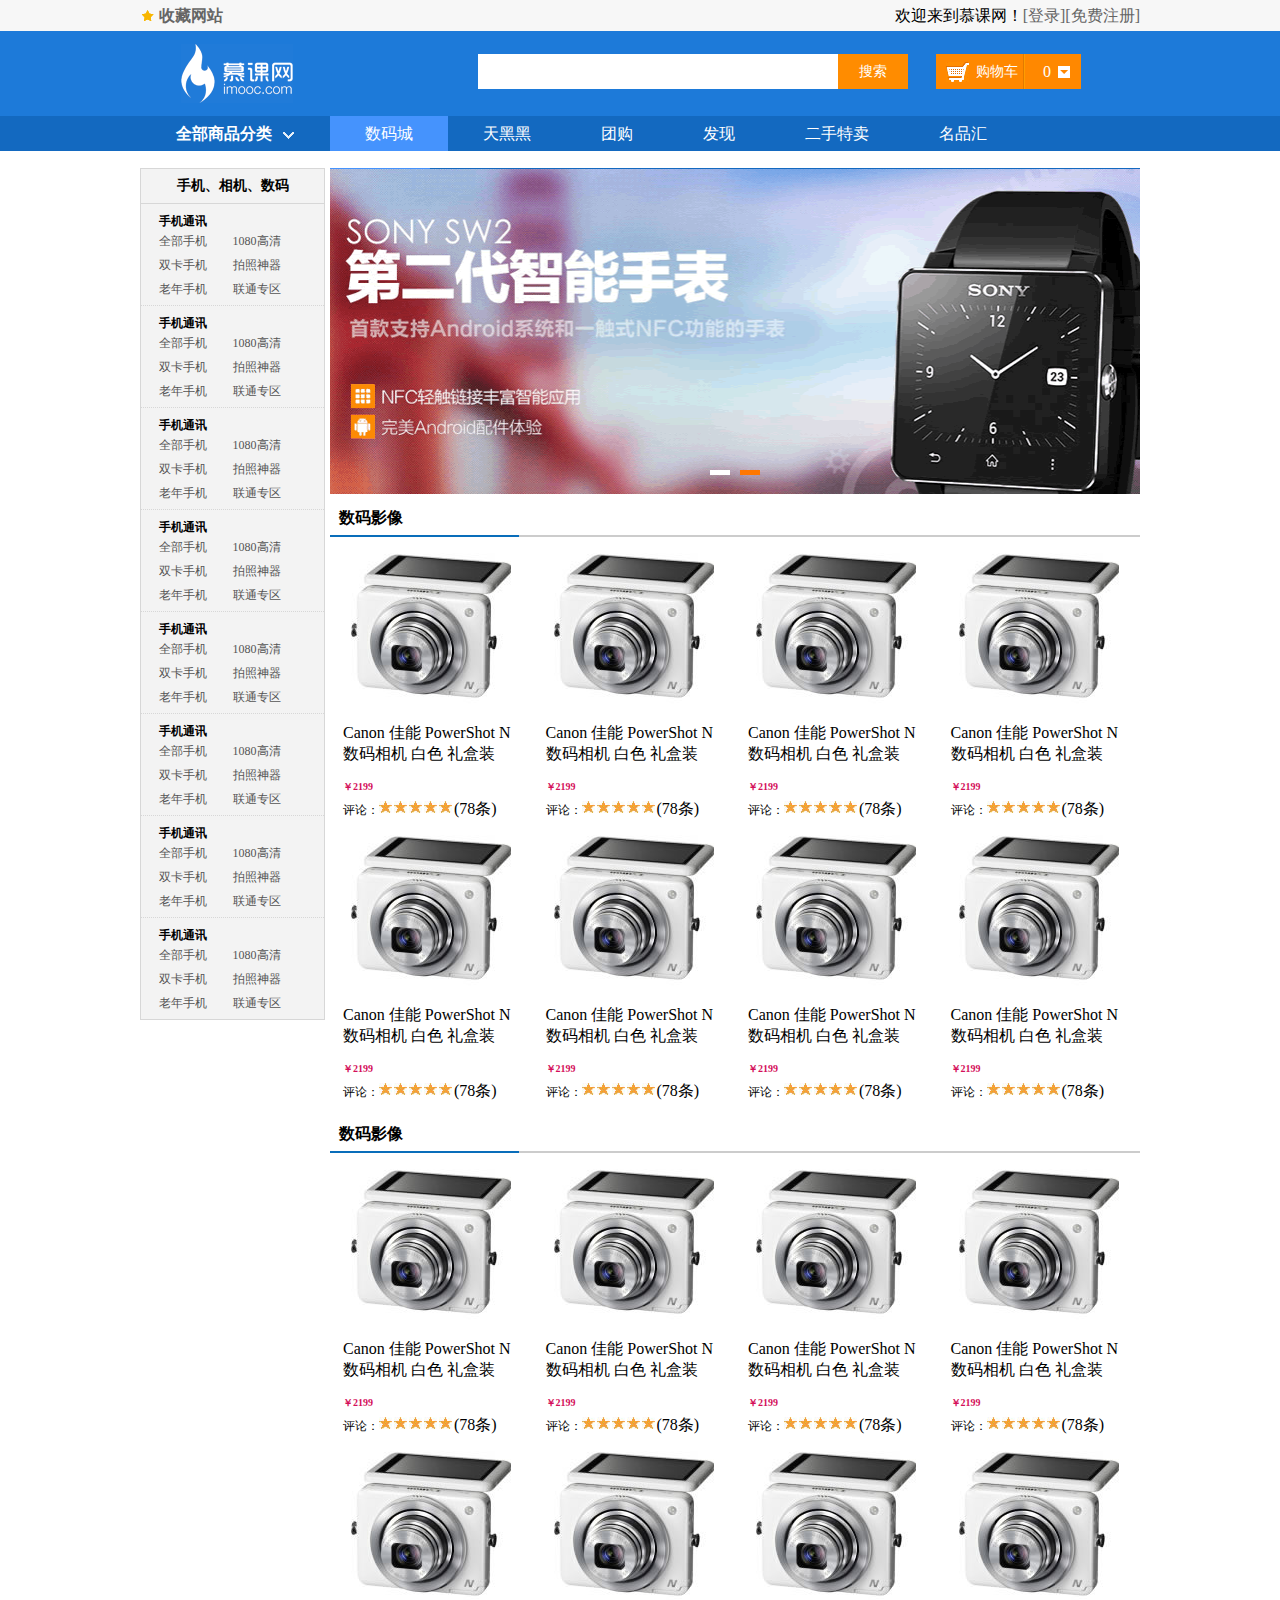
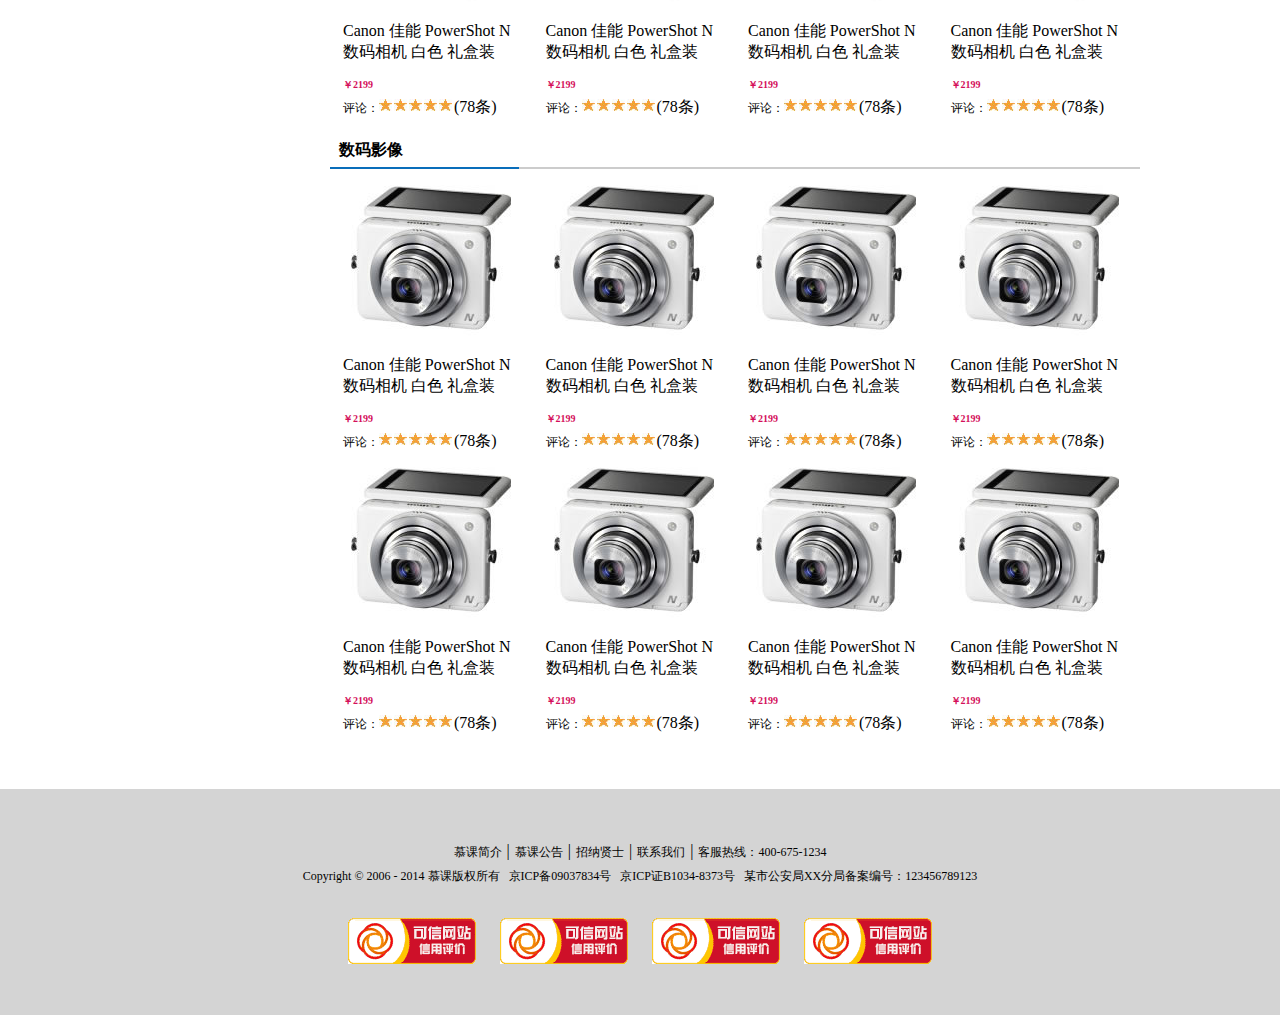
<file: shopClass.html>
<!doctype html>
<html>
<head>
<meta charset="UTF-8">
<title>网上商城</title>
<link rel="stylesheet" type="text/css" href="css/reset.css">
<link rel="stylesheet" type="text/css" href="css/main.css">
</head>
<body>
	<div class="headBar">
		<div class="topBar">
			<div class="comWidth clearfix">
				<div class="leftArea">
					<a href="#" class="collection">收藏网站</a>
				</div>
				<div class="rightArea">
					欢迎来到慕课网！<a href="#">[登录]</a><a href="#">[免费注册]</a>
				</div>
				
			</div>
		</div>
		<div class="logoBar">
			<div class="comWidth clearfix">
				<div class="logo fl">
					<a href="#"><img src="icon/logo.gif" alt="online shop"></a>
				</div>
				<div class="searchBox fl">
					<input type="text" class="searchText fl">
					<input type="button" value="搜索" class="searchBtn fr">
				</div>
				<div class="shopCar fr">
					<a href="cart.html" class="shopText fl">购物车</a>
					<span class="shopNum fr">0</span>
				</div>
			</div>
		</div>
		<div class="navBox">
			<div class="comWidth clearfix">
				<div class="shopClass fl">
					<h3>全部商品分类<i></i></h3>
					<div class="shopClass_show hide">
						<dl class="shopClass_item">
							<dt>
								<a href="#">手机</a>
								<a href="#">数码</a>
								<a href="#" class="alink">合约机</a>
							</dt>
							<dd>
								<a href="#">荣耀X</a>
								<a href="#">单反</a>
								<a href="#">智能设备</a>
							</dd>
						</dl>
						<dl class="shopClass_item active">
							<dt>
								<a href="#">电脑</a>
								<a href="#">硬件外设</a>
								<a href="#" class="alink">装机宝</a>
							</dt>
							<dd>
								<a href="#">笔记本</a>
								<a href="#">台式机</a>
								<a href="#">超极本</a>
								<a href="#">平板</a>
							</dd>
						</dl>
						<dl class="shopClass_item">
							<dt>
								<a href="#">大家电</a>
							</dt>
							<dd>
								<a href="#">电视</a>
								<a href="#">空调</a>
								<a href="#">冰箱</a>
								<a href="#">洗衣机</a>
							</dd>
						</dl>
						<dl class="shopClass_item">
							<dt>
								<a href="#">厨房电器</a>
								<a href="#">生活电器</a>
							</dt>
							<dd>
								<a href="#">空气净化器</a>
								<a href="#">微波炉</a>
								<a href="#">取暖设备</a>
							</dd>
						</dl>
						<dl class="shopClass_item">
							<dt>
								<a href="#">食品/饮料/生鲜</a>
								<a href="#" class="alink">粮油</a>
							</dt>
							<dd>
								<a href="#">进口</a>
								<a href="#">零食</a>
								<a href="#">保健</a>
							</dd>
						</dl>
					</div>
					<div class="shopClass_list hide">
						<dl class="shopList_item">
							<dt>电脑整机</dt>
							<dd>
								<a href="#">笔记本</a>
								<a href="#">超极本</a>
								<a href="#">台式机</a>
								<a href="#">平板电脑</a>
							</dd>
						</dl>
						<dl class="shopList_item">
							<dt>装机配件</dt>
							<dd>
								<a href="#">CPU</a>
								<a href="#">硬盘</a>
								<a href="#">SSD固态硬盘</a>
								<a href="#">内存</a>
								<a href="#">显示器</a>
								<a href="#">主板</a>
								<a href="#">显卡</a>
								<a href="#">机箱</a>
								<a href="#">电源</a>
								<a href="#">散热器</a>
								<a href="#">声卡</a>
								<a href="#">键鼠</a>
							</dd>
						</dl>
						<dl class="shopList_item">
							<dt>整机附件</dt>
							<dd>
								<a href="#">电脑包</a>
								<a href="#">电脑桌</a>
								<a href="#">电池</a>
								<a href="#">笔记本散热器</a>
								<a href="#">USB拓展</a>
								<a href="#">电脑线材</a>
								<a href="#">特色附件</a>
							</dd>
						</dl>
						<dl class="shopList_item">
							<dt>电脑外设</dt>
							<dd>
								<a href="#">键盘</a>
								<a href="#">鼠标</a>
								<a href="#">游戏外设</a>
								<a href="#">移动硬盘</a>
								<a href="#">摄像头</a>
								<a href="#">电脑包</a>
								<a href="#">手写板</a>
							</dd>
						</dl>
						<dl class="shopList_item">
							<dt>网络设备</dt>
							<dd>
								<a href="#">路由器</a>
								<a href="#">网卡</a>
								<a href="#">3G无线上网</a>
								<a href="#">交换机</a>
								<a href="#">网络配件</a>
							</dd>
						</dl>
						<dl class="shopList_item">
							<dt>音频设备</dt>
							<dd>
								<a href="#">音响</a>
								<a href="#">耳麦</a>
								<a href="#">麦克风</a>
								<a href="#">声卡</a>
								<a href="#">录音笔</a>
							</dd>
						</dl>
						<div class="shopList_link">
							<a href="#">电脑整机频道<span></span></a>
							<a href="#">硬件/外设频道<span></span></a>
						</div>
					</div>
				</div>
				<ul class="nav fl">
					<li><a href="#" class="active">数码城</a></li>
					<li><a href="#">天黑黑</a></li>
					<li><a href="#">团购</a></li>
					<li><a href="#">发现</a></li>
					<li><a href="#">二手特卖</a></li>
					<li><a href="#">名品汇</a></li>
				</ul>
			</div>
		</div>
	</div>
	<div class="comWidth products clearfix">
		<div class="leftArea navLeft">
			<h3>手机、相机、数码</h3>
			<ul class="navList">
				<li>
					<h3>手机通讯</h3>
					<ul class="navItem">
						<li><a href="#">全部手机</a></li>
						<li><a href="#">1080高清</a></li>
						<li><a href="#">双卡手机</a></li>
						<li><a href="#">拍照神器</a></li>
						<li><a href="#">老年手机</a></li>
						<li><a href="#">联通专区</a></li>
					</ul>
				</li>
				<li>
					<h3>手机通讯</h3>
					<ul class="navItem">
						<li><a href="#">全部手机</a></li>
						<li><a href="#">1080高清</a></li>
						<li><a href="#">双卡手机</a></li>
						<li><a href="#">拍照神器</a></li>
						<li><a href="#">老年手机</a></li>
						<li><a href="#">联通专区</a></li>
					</ul>
				</li>
				<li>
					<h3>手机通讯</h3>
					<ul class="navItem">
						<li><a href="#">全部手机</a></li>
						<li><a href="#">1080高清</a></li>
						<li><a href="#">双卡手机</a></li>
						<li><a href="#">拍照神器</a></li>
						<li><a href="#">老年手机</a></li>
						<li><a href="#">联通专区</a></li>
					</ul>
				</li>
				<li>
					<h3>手机通讯</h3>
					<ul class="navItem">
						<li><a href="#">全部手机</a></li>
						<li><a href="#">1080高清</a></li>
						<li><a href="#">双卡手机</a></li>
						<li><a href="#">拍照神器</a></li>
						<li><a href="#">老年手机</a></li>
						<li><a href="#">联通专区</a></li>
					</ul>
				</li>
				<li>
					<h3>手机通讯</h3>
					<ul class="navItem">
						<li><a href="#">全部手机</a></li>
						<li><a href="#">1080高清</a></li>
						<li><a href="#">双卡手机</a></li>
						<li><a href="#">拍照神器</a></li>
						<li><a href="#">老年手机</a></li>
						<li><a href="#">联通专区</a></li>
					</ul>
				</li>
				<li>
					<h3>手机通讯</h3>
					<ul class="navItem">
						<li><a href="#">全部手机</a></li>
						<li><a href="#">1080高清</a></li>
						<li><a href="#">双卡手机</a></li>
						<li><a href="#">拍照神器</a></li>
						<li><a href="#">老年手机</a></li>
						<li><a href="#">联通专区</a></li>
					</ul>
				</li>
				<li>
					<h3>手机通讯</h3>
					<ul class="navItem">
						<li><a href="#">全部手机</a></li>
						<li><a href="#">1080高清</a></li>
						<li><a href="#">双卡手机</a></li>
						<li><a href="#">拍照神器</a></li>
						<li><a href="#">老年手机</a></li>
						<li><a href="#">联通专区</a></li>
					</ul>
				</li>
				<li>
					<h3>手机通讯</h3>
					<ul class="navItem">
						<li><a href="#">全部手机</a></li>
						<li><a href="#">1080高清</a></li>
						<li><a href="#">双卡手机</a></li>
						<li><a href="#">拍照神器</a></li>
						<li><a href="#">老年手机</a></li>
						<li><a href="#">联通专区</a></li>
					</ul>
				</li>
			</ul>
		</div>
		<div class="rightArea">
			<div class="banner_bar banner_big">
				<ul class="imgBox">
					<li>
						<a href="#"><img src="banner/banner01.gif" alt="banner"></a>
					</li>
					<li>
						<a href="#"><img src="banner/banner02.gif" alt="banner"></a>
					</li>
				</ul>
				<div class="imgNum">
					<a href="#"></a>
					<a href="#" class="active"></a>
				</div>
			</div>
			<div class="productList">
				<div class="classTitle">
					<h3>数码影像</h3>
				</div>
				<ul class="productItem clearfix">
					<li>
						<div class="item_cont">
							<div class="productPic">
								<a href="#"><img src="images/productItem2.jpg" alt=""></a>
							</div>
							<p><a href="#">Canon&nbsp;佳能 PowerShot N 数码相机 白色 礼盒装</a></p>
							<p>￥2199</p>
							<p>评论：<span></span><span></span><span></span><span></span><span></span><a href="#">(78条)</a></p>
						</div>
					</li>
					<li>
						<div class="item_cont">
							<div class="productPic">
								<a href="#"><img src="images/productItem2.jpg" alt=""></a>
							</div>
							<p><a href="#">Canon&nbsp;佳能 PowerShot N 数码相机 白色 礼盒装</a></p>
							<p>￥2199</p>
							<p>评论：<span></span><span></span><span></span><span></span><span></span><a href="#">(78条)</a></p>
						</div>
					</li>
					<li>
						<div class="item_cont">
							<div class="productPic">
								<a href="#"><img src="images/productItem2.jpg" alt=""></a>
							</div>
							<p><a href="#">Canon&nbsp;佳能 PowerShot N 数码相机 白色 礼盒装</a></p>
							<p>￥2199</p>
							<p>评论：<span></span><span></span><span></span><span></span><span></span><a href="#">(78条)</a></p>
						</div>
					</li>
					<li>
						<div class="item_cont">
							<div class="productPic">
								<a href="#"><img src="images/productItem2.jpg" alt=""></a>
							</div>
							<p><a href="#">Canon&nbsp;佳能 PowerShot N 数码相机 白色 礼盒装</a></p>
							<p>￥2199</p>
							<p>评论：<span></span><span></span><span></span><span></span><span></span><a href="#">(78条)</a></p>
						</div>
					</li>
					<li>
						<div class="item_cont">
							<div class="productPic">
								<a href="#"><img src="images/productItem2.jpg" alt=""></a>
							</div>
							<p><a href="#">Canon&nbsp;佳能 PowerShot N 数码相机 白色 礼盒装</a></p>
							<p>￥2199</p>
							<p>评论：<span></span><span></span><span></span><span></span><span></span><a href="#">(78条)</a></p>
						</div>
					</li>
					<li>
						<div class="item_cont">
							<div class="productPic">
								<a href="#"><img src="images/productItem2.jpg" alt=""></a>
							</div>
							<p><a href="#">Canon&nbsp;佳能 PowerShot N 数码相机 白色 礼盒装</a></p>
							<p>￥2199</p>
							<p>评论：<span></span><span></span><span></span><span></span><span></span><a href="#">(78条)</a></p>
						</div>
					</li>
					<li>
						<div class="item_cont">
							<div class="productPic">
								<a href="#"><img src="images/productItem2.jpg" alt=""></a>
							</div>
							<p><a href="#">Canon&nbsp;佳能 PowerShot N 数码相机 白色 礼盒装</a></p>
							<p>￥2199</p>
							<p>评论：<span></span><span></span><span></span><span></span><span></span><a href="#">(78条)</a></p>
						</div>
					</li>
					<li>
						<div class="item_cont">
							<div class="productPic">
								<a href="#"><img src="images/productItem2.jpg" alt=""></a>
							</div>
							<p><a href="#">Canon&nbsp;佳能 PowerShot N 数码相机 白色 礼盒装</a></p>
							<p>￥2199</p>
							<p>评论：<span></span><span></span><span></span><span></span><span></span><a href="#">(78条)</a></p>
						</div>
					</li>
				</ul>
				<div class="classTitle">
					<h3>数码影像</h3>
				</div>
				<ul class="productItem clearfix">
					<li>
						<div class="item_cont">
							<div class="productPic">
								<a href="#"><img src="images/productItem2.jpg" alt=""></a>
							</div>
							<p><a href="#">Canon&nbsp;佳能 PowerShot N 数码相机 白色 礼盒装</a></p>
							<p>￥2199</p>
							<p>评论：<span></span><span></span><span></span><span></span><span></span><a href="#">(78条)</a></p>
						</div>
					</li>
					<li>
						<div class="item_cont">
							<div class="productPic">
								<a href="#"><img src="images/productItem2.jpg" alt=""></a>
							</div>
							<p><a href="#">Canon&nbsp;佳能 PowerShot N 数码相机 白色 礼盒装</a></p>
							<p>￥2199</p>
							<p>评论：<span></span><span></span><span></span><span></span><span></span><a href="#">(78条)</a></p>
						</div>
					</li>
					<li>
						<div class="item_cont">
							<div class="productPic">
								<a href="#"><img src="images/productItem2.jpg" alt=""></a>
							</div>
							<p><a href="#">Canon&nbsp;佳能 PowerShot N 数码相机 白色 礼盒装</a></p>
							<p>￥2199</p>
							<p>评论：<span></span><span></span><span></span><span></span><span></span><a href="#">(78条)</a></p>
						</div>
					</li>
					<li>
						<div class="item_cont">
							<div class="productPic">
								<a href="#"><img src="images/productItem2.jpg" alt=""></a>
							</div>
							<p><a href="#">Canon&nbsp;佳能 PowerShot N 数码相机 白色 礼盒装</a></p>
							<p>￥2199</p>
							<p>评论：<span></span><span></span><span></span><span></span><span></span><a href="#">(78条)</a></p>
						</div>
					</li>
					<li>
						<div class="item_cont">
							<div class="productPic">
								<a href="#"><img src="images/productItem2.jpg" alt=""></a>
							</div>
							<p><a href="#">Canon&nbsp;佳能 PowerShot N 数码相机 白色 礼盒装</a></p>
							<p>￥2199</p>
							<p>评论：<span></span><span></span><span></span><span></span><span></span><a href="#">(78条)</a></p>
						</div>
					</li>
					<li>
						<div class="item_cont">
							<div class="productPic">
								<a href="#"><img src="images/productItem2.jpg" alt=""></a>
							</div>
							<p><a href="#">Canon&nbsp;佳能 PowerShot N 数码相机 白色 礼盒装</a></p>
							<p>￥2199</p>
							<p>评论：<span></span><span></span><span></span><span></span><span></span><a href="#">(78条)</a></p>
						</div>
					</li>
					<li>
						<div class="item_cont">
							<div class="productPic">
								<a href="#"><img src="images/productItem2.jpg" alt=""></a>
							</div>
							<p><a href="#">Canon&nbsp;佳能 PowerShot N 数码相机 白色 礼盒装</a></p>
							<p>￥2199</p>
							<p>评论：<span></span><span></span><span></span><span></span><span></span><a href="#">(78条)</a></p>
						</div>
					</li>
					<li>
						<div class="item_cont">
							<div class="productPic">
								<a href="#"><img src="images/productItem2.jpg" alt=""></a>
							</div>
							<p><a href="#">Canon&nbsp;佳能 PowerShot N 数码相机 白色 礼盒装</a></p>
							<p>￥2199</p>
							<p>评论：<span></span><span></span><span></span><span></span><span></span><a href="#">(78条)</a></p>
						</div>
					</li>
				</ul>
				<div class="classTitle">
					<h3>数码影像</h3>
				</div>
				<ul class="productItem clearfix">
					<li>
						<div class="item_cont">
							<div class="productPic">
								<a href="#"><img src="images/productItem2.jpg" alt=""></a>
							</div>
							<p><a href="#">Canon&nbsp;佳能 PowerShot N 数码相机 白色 礼盒装</a></p>
							<p>￥2199</p>
							<p>评论：<span></span><span></span><span></span><span></span><span></span><a href="#">(78条)</a></p>
						</div>
					</li>
					<li>
						<div class="item_cont">
							<div class="productPic">
								<a href="#"><img src="images/productItem2.jpg" alt=""></a>
							</div>
							<p><a href="#">Canon&nbsp;佳能 PowerShot N 数码相机 白色 礼盒装</a></p>
							<p>￥2199</p>
							<p>评论：<span></span><span></span><span></span><span></span><span></span><a href="#">(78条)</a></p>
						</div>
					</li>
					<li>
						<div class="item_cont">
							<div class="productPic">
								<a href="#"><img src="images/productItem2.jpg" alt=""></a>
							</div>
							<p><a href="#">Canon&nbsp;佳能 PowerShot N 数码相机 白色 礼盒装</a></p>
							<p>￥2199</p>
							<p>评论：<span></span><span></span><span></span><span></span><span></span><a href="#">(78条)</a></p>
						</div>
					</li>
					<li>
						<div class="item_cont">
							<div class="productPic">
								<a href="#"><img src="images/productItem2.jpg" alt=""></a>
							</div>
							<p><a href="#">Canon&nbsp;佳能 PowerShot N 数码相机 白色 礼盒装</a></p>
							<p>￥2199</p>
							<p>评论：<span></span><span></span><span></span><span></span><span></span><a href="#">(78条)</a></p>
						</div>
					</li>
					<li>
						<div class="item_cont">
							<div class="productPic">
								<a href="#"><img src="images/productItem2.jpg" alt=""></a>
							</div>
							<p><a href="#">Canon&nbsp;佳能 PowerShot N 数码相机 白色 礼盒装</a></p>
							<p>￥2199</p>
							<p>评论：<span></span><span></span><span></span><span></span><span></span><a href="#">(78条)</a></p>
						</div>
					</li>
					<li>
						<div class="item_cont">
							<div class="productPic">
								<a href="#"><img src="images/productItem2.jpg" alt=""></a>
							</div>
							<p><a href="#">Canon&nbsp;佳能 PowerShot N 数码相机 白色 礼盒装</a></p>
							<p>￥2199</p>
							<p>评论：<span></span><span></span><span></span><span></span><span></span><a href="#">(78条)</a></p>
						</div>
					</li>
					<li>
						<div class="item_cont">
							<div class="productPic">
								<a href="#"><img src="images/productItem2.jpg" alt=""></a>
							</div>
							<p><a href="#">Canon&nbsp;佳能 PowerShot N 数码相机 白色 礼盒装</a></p>
							<p>￥2199</p>
							<p>评论：<span></span><span></span><span></span><span></span><span></span><a href="#">(78条)</a></p>
						</div>
					</li>
					<li>
						<div class="item_cont">
							<div class="productPic">
								<a href="#"><img src="images/productItem2.jpg" alt=""></a>
							</div>
							<p><a href="#">Canon&nbsp;佳能 PowerShot N 数码相机 白色 礼盒装</a></p>
							<p>￥2199</p>
							<p>评论：<span></span><span></span><span></span><span></span><span></span><a href="#">(78条)</a></p>
						</div>
					</li>
				</ul>
				
			</div>
		</div>
	</div>
	<footer>
		<p>
			<a href="#">慕课简介</a><i>|</i><a href="#">慕课公告</a><i>|</i><a href="#">招纳贤士</a><i>|</i><a href="#">联系我们</a><i>|</i><a href="#">客服热线：400-675-1234</a>
		</p>
		<p>Copyright&nbsp;©&nbsp;2006&nbsp;-&nbsp;2014&nbsp;慕课版权所有&nbsp;&nbsp;&nbsp;京ICP备09037834号&nbsp;&nbsp;&nbsp;京ICP证B1034-8373号&nbsp;&nbsp;&nbsp;某市公安局XX分局备案编号：123456789123</p>
		<div class="footPic">
			<img src="images/footer_img.gif" alt=""><img src="images/footer_img.gif" alt=""><img src="images/footer_img.gif" alt=""><img src="images/footer_img.gif" alt="">
		</div>
	</footer>
</body>
</html>
</file>
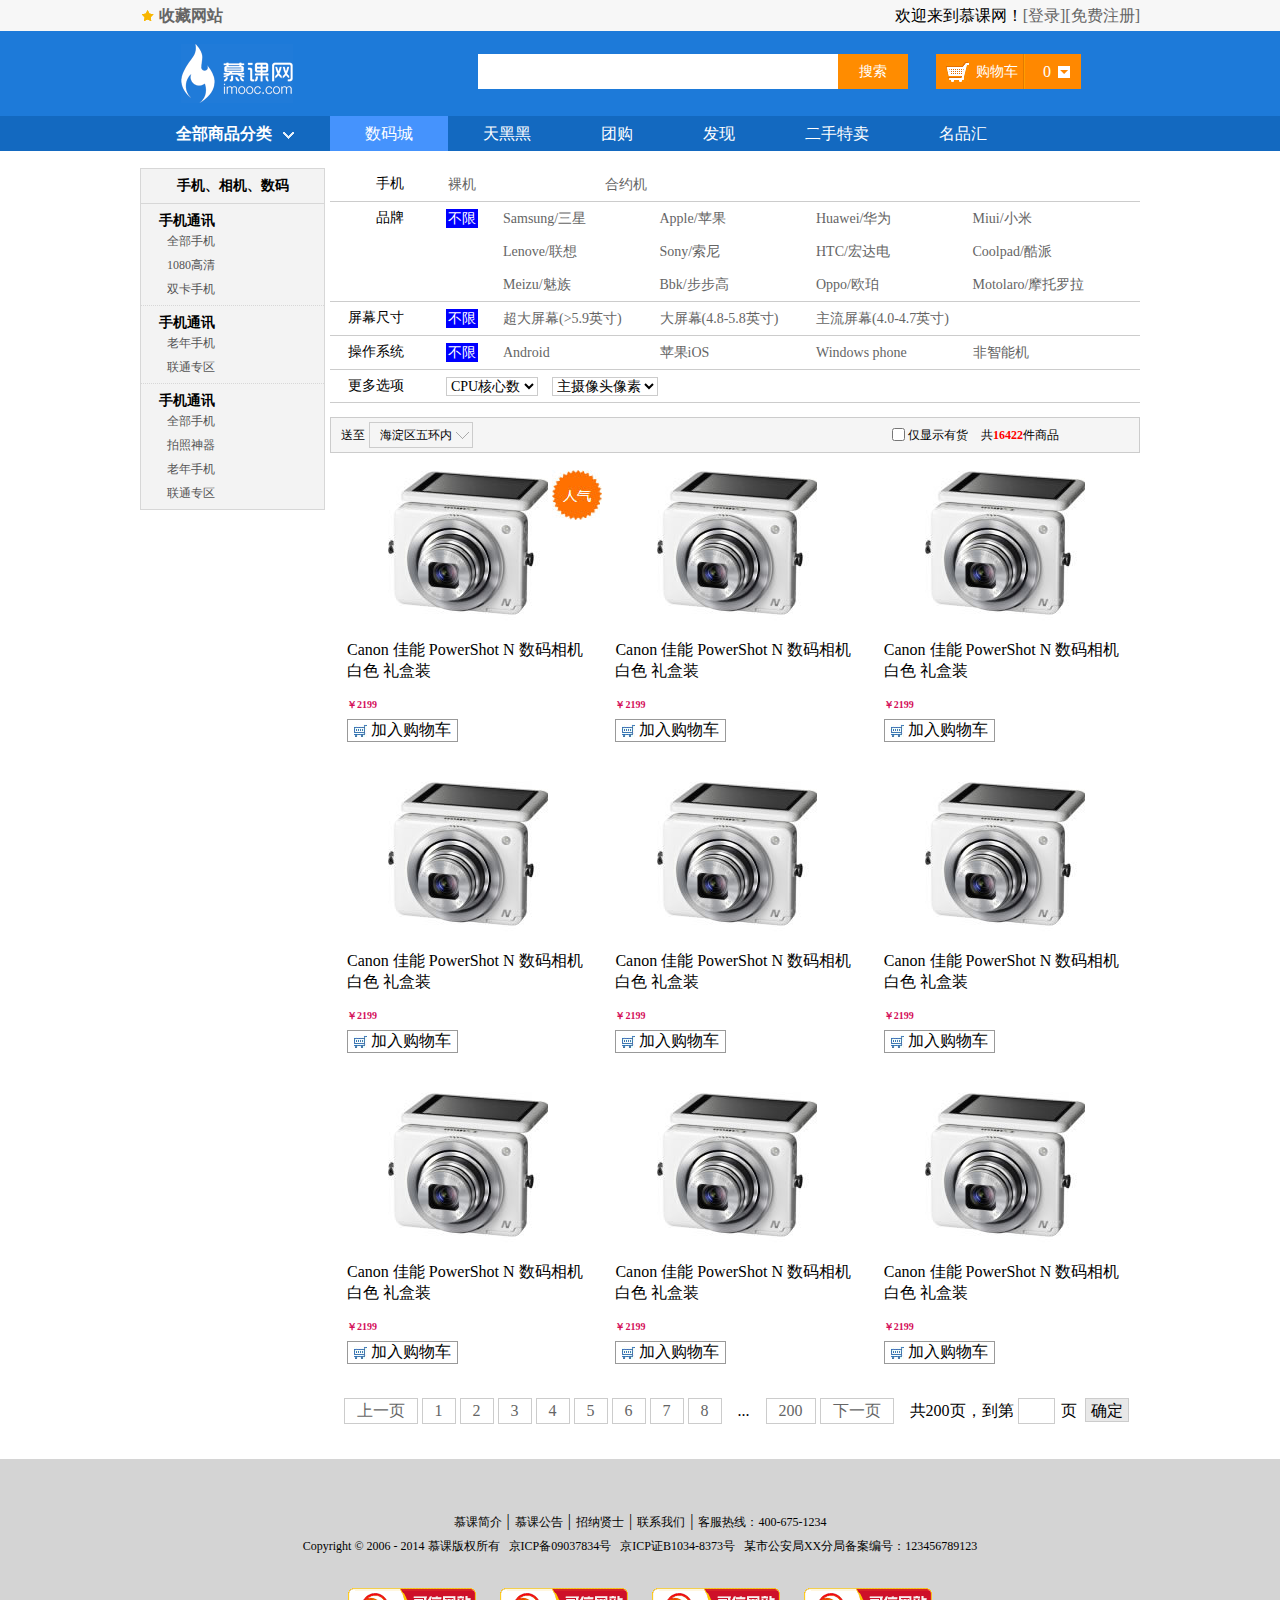
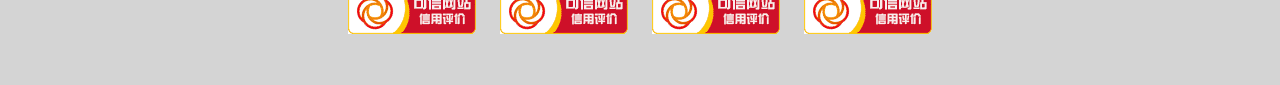
<file: shopFilter.html>
<!doctype html>
<html>
<head>
<meta charset="UTF-8">
<title>筛选页</title>
<link rel="stylesheet" type="text/css" href="css/reset.css">
<link rel="stylesheet" type="text/css" href="css/main.css">
</head>
<body>
	<div class="headBar">
		<div class="topBar">
			<div class="comWidth clearfix">
				<div class="leftArea">
					<a href="#" class="collection">收藏网站</a>
				</div>
				<div class="rightArea">
					欢迎来到慕课网！<a href="#">[登录]</a><a href="#">[免费注册]</a>
				</div>
				
			</div>
		</div>
		<div class="logoBar">
			<div class="comWidth clearfix">
				<div class="logo fl">
					<a href="#"><img src="icon/logo.gif" alt="online shop"></a>
				</div>
				<div class="searchBox fl">
					<input type="text" class="searchText fl">
					<input type="button" value="搜索" class="searchBtn fr">
				</div>
				<div class="shopCar fr">
					<a href="cart.html" class="shopText fl">购物车</a>
					<span class="shopNum fr">0</span>
				</div>
			</div>
		</div>
		<div class="navBox">
			<div class="comWidth clearfix">
				<div class="shopClass fl">
					<h3>全部商品分类<i></i></h3>
					<div class="shopClass_show hide">
						<dl class="shopClass_item">
							<dt>
								<a href="#">手机</a>
								<a href="#">数码</a>
								<a href="#" class="alink">合约机</a>
							</dt>
							<dd>
								<a href="#">荣耀X</a>
								<a href="#">单反</a>
								<a href="#">智能设备</a>
							</dd>
						</dl>
						<dl class="shopClass_item active">
							<dt>
								<a href="#">电脑</a>
								<a href="#">硬件外设</a>
								<a href="#" class="alink">装机宝</a>
							</dt>
							<dd>
								<a href="#">笔记本</a>
								<a href="#">台式机</a>
								<a href="#">超极本</a>
								<a href="#">平板</a>
							</dd>
						</dl>
						<dl class="shopClass_item">
							<dt>
								<a href="#">大家电</a>
							</dt>
							<dd>
								<a href="#">电视</a>
								<a href="#">空调</a>
								<a href="#">冰箱</a>
								<a href="#">洗衣机</a>
							</dd>
						</dl>
						<dl class="shopClass_item">
							<dt>
								<a href="#">厨房电器</a>
								<a href="#">生活电器</a>
							</dt>
							<dd>
								<a href="#">空气净化器</a>
								<a href="#">微波炉</a>
								<a href="#">取暖设备</a>
							</dd>
						</dl>
						<dl class="shopClass_item">
							<dt>
								<a href="#">食品/饮料/生鲜</a>
								<a href="#" class="alink">粮油</a>
							</dt>
							<dd>
								<a href="#">进口</a>
								<a href="#">零食</a>
								<a href="#">保健</a>
							</dd>
						</dl>
					</div>
					<div class="shopClass_list hide">
						<dl class="shopList_item">
							<dt>电脑整机</dt>
							<dd>
								<a href="#">笔记本</a>
								<a href="#">超极本</a>
								<a href="#">台式机</a>
								<a href="#">平板电脑</a>
							</dd>
						</dl>
						<dl class="shopList_item">
							<dt>装机配件</dt>
							<dd>
								<a href="#">CPU</a>
								<a href="#">硬盘</a>
								<a href="#">SSD固态硬盘</a>
								<a href="#">内存</a>
								<a href="#">显示器</a>
								<a href="#">主板</a>
								<a href="#">显卡</a>
								<a href="#">机箱</a>
								<a href="#">电源</a>
								<a href="#">散热器</a>
								<a href="#">声卡</a>
								<a href="#">键鼠</a>
							</dd>
						</dl>
						<dl class="shopList_item">
							<dt>整机附件</dt>
							<dd>
								<a href="#">电脑包</a>
								<a href="#">电脑桌</a>
								<a href="#">电池</a>
								<a href="#">笔记本散热器</a>
								<a href="#">USB拓展</a>
								<a href="#">电脑线材</a>
								<a href="#">特色附件</a>
							</dd>
						</dl>
						<dl class="shopList_item">
							<dt>电脑外设</dt>
							<dd>
								<a href="#">键盘</a>
								<a href="#">鼠标</a>
								<a href="#">游戏外设</a>
								<a href="#">移动硬盘</a>
								<a href="#">摄像头</a>
								<a href="#">电脑包</a>
								<a href="#">手写板</a>
							</dd>
						</dl>
						<dl class="shopList_item">
							<dt>网络设备</dt>
							<dd>
								<a href="#">路由器</a>
								<a href="#">网卡</a>
								<a href="#">3G无线上网</a>
								<a href="#">交换机</a>
								<a href="#">网络配件</a>
							</dd>
						</dl>
						<dl class="shopList_item">
							<dt>音频设备</dt>
							<dd>
								<a href="#">音响</a>
								<a href="#">耳麦</a>
								<a href="#">麦克风</a>
								<a href="#">声卡</a>
								<a href="#">录音笔</a>
							</dd>
						</dl>
						<div class="shopList_link">
							<a href="#">电脑整机频道<span></span></a>
							<a href="#">硬件/外设频道<span></span></a>
						</div>
					</div>
				</div>
				<ul class="nav fl">
					<li><a href="#" class="active">数码城</a></li>
					<li><a href="#">天黑黑</a></li>
					<li><a href="#">团购</a></li>
					<li><a href="#">发现</a></li>
					<li><a href="#">二手特卖</a></li>
					<li><a href="#">名品汇</a></li>
				</ul>
			</div>
		</div>
	</div>
	<div class="comWidth products clearfix">
		<div class="leftArea navLeft">
			<h3>手机、相机、数码</h3>
			<ul class="navList vertical">
				<li>
					<h3>手机通讯</h3>
					<ul class="navItem ">
						<li><a href="#">全部手机</a></li>
						<li><a href="#">1080高清</a></li>
						<li><a href="#">双卡手机</a></li>
					</ul>
				</li>
				<li>
					<h3>手机通讯</h3>
					<ul class="navItem ">
						<li><a href="#">老年手机</a></li>
						<li><a href="#">联通专区</a></li>
					</ul>
				</li>
				<li>
					<h3>手机通讯</h3>
					<ul class="navItem ">
						<li><a href="#">全部手机</a></li>
						<li><a href="#">拍照神器</a></li>
						<li><a href="#">老年手机</a></li>
						<li><a href="#">联通专区</a></li>
					</ul>
				</li>
			</ul>
		</div>
		<div class="rightArea">
			<div class="filterBox ">
				<dl class="clearfix">
					<dt>手机</dt>
					<dd class="filterList clearfix"> 
						<ul>
							<li><a href="#">裸机</a></li>
							<li><a href="#">合约机</a></li>
						</ul>
					</dd>
					<dd></dd>
				</dl>
				<dl class="clearfix">
					<dt>品牌</dt>
					<dd class="limit"><a href="#" class="active">不限</a></dd>
					<dd class="filterList clearfix"> 
						<ul>
							<li><a href="#">Samsung/三星</a></li>
							<li><a href="#">Apple/苹果</a></li>
							<li><a href="#">Huawei/华为</a></li>
							<li><a href="#">Miui/小米</a></li>
							<li><a href="#">Lenove/联想 </a></li>
							<li><a href="#">Sony/索尼</a></li>
							<li><a href="#">HTC/宏达电</a></li>
							<li><a href="#">Coolpad/酷派</a></li>
							<li><a href="#">Meizu/魅族</a></li>
							<li><a href="#">Bbk/步步高</a></li>
							<li><a href="#">Oppo/欧珀</a></li>
							<li><a href="#">Motolaro/摩托罗拉</a></li>
						</ul>
					</dd>
					<dd></dd>
				</dl>
				<dl class="clearfix">
					<dt>屏幕尺寸</dt>
					<dd class="limit"><a href="#" class="active">不限</a></dd>
					<dd class="filterList clearfix"> 
						<ul>
							<li><a href="#">超大屏幕(>5.9英寸)</a></li>
							<li><a href="#">大屏幕(4.8-5.8英寸)</a></li>
							<li><a href="#">主流屏幕(4.0-4.7英寸)</a></li>
						</ul>
					</dd>
					<dd></dd>
				</dl>
				<dl class="clearfix">
					<dt>操作系统</dt>
					<dd class="limit"><a href="#" class="active">不限</a></dd>
					<dd class="filterList clearfix"> 
						<ul>
							<li><a href="#">Android</a></li>
							<li><a href="#">苹果iOS</a></li>
							<li><a href="#">Windows phone</a></li>
							<li><a href="#">非智能机</a></li>
						</ul>
					</dd>
					<dd></dd>
				</dl>
				<dl class="clearfix">
					<dt>更多选项</dt>
					<dd class="filterList"> 
						<select name="" id="">
							<option value="">CPU核心数</option>
							<option value=""></option>
							<option value=""></option>
							<option value=""></option>
						</select><select name="" id="">
							<option value="">主摄像头像素</option>
							<option value=""></option>
							<option value=""></option>
							<option value=""></option>
						</select>
					</dd>
					<dd></dd>
				</dl>
			</div>
			<div class="deliveryInfo clearfix">
				<div class="deliveryLocation ">
					<div class="locationText">
						送至
					</div>
					<div class="locationSelect">
						海淀区五环内<span></span>
						<ul class="showSlect hide">
							<li>上地</li>
							<li>五道口</li>
							<li>魏公村</li>
						</ul>
					</div>
				</div>
				<div class="selectRight">
					<span class="check">
						<input type="checkbox" id="check">
						<label for="check">仅显示有货</label>
					</span>
					<span class="productsNum">
						共<em>16422</em>件商品
					</span>
				</div>
			</div>
			<div class="productList ">
				<ul class="productItem filterItemList clearfix">
					<li>
						<div class="item_cont">
							<div class="productPic">
								<a href="#"><img src="images/productItem2.jpg" alt=""></a>
							</div>
							<p><a href="#">Canon&nbsp;佳能 PowerShot N 数码相机 白色 礼盒装</a></p>
							<p>￥2199</p>
							<div class="addShopCar">
								<a href="#">加入购物车</a>
							</div>
							<div class="hot"></div>
						</div>
					</li>
					<li>
						<div class="item_cont">
							<div class="productPic">
								<a href="#"><img src="images/productItem2.jpg" alt=""></a>
							</div>
							<p><a href="#">Canon&nbsp;佳能 PowerShot N 数码相机 白色 礼盒装</a></p>
							<p>￥2199</p>
							<div class="addShopCar">
								<a href="#">加入购物车</a>
							</div>
						</div>
					</li>
					<li>
						<div class="item_cont">
							<div class="productPic">
								<a href="#"><img src="images/productItem2.jpg" alt=""></a>
							</div>
							<p><a href="#">Canon&nbsp;佳能 PowerShot N 数码相机 白色 礼盒装</a></p>
							<p>￥2199</p>
							<div class="addShopCar">
								<a href="#">加入购物车</a>
							</div>
						</div>
					</li>
					<li>
						<div class="item_cont">
							<div class="productPic">
								<a href="#"><img src="images/productItem2.jpg" alt=""></a>
							</div>
							<p><a href="#">Canon&nbsp;佳能 PowerShot N 数码相机 白色 礼盒装</a></p>
							<p>￥2199</p>
							<div class="addShopCar">
								<a href="#">加入购物车</a>
							</div>
						</div>
					</li>
					<li>
						<div class="item_cont">
							<div class="productPic">
								<a href="#"><img src="images/productItem2.jpg" alt=""></a>
							</div>
							<p><a href="#">Canon&nbsp;佳能 PowerShot N 数码相机 白色 礼盒装</a></p>
							<p>￥2199</p>
							<div class="addShopCar">
								<a href="#">加入购物车</a>
							</div>
						</div>
					</li>
					<li>
						<div class="item_cont">
							<div class="productPic">
								<a href="#"><img src="images/productItem2.jpg" alt=""></a>
							</div>
							<p><a href="#">Canon&nbsp;佳能 PowerShot N 数码相机 白色 礼盒装</a></p>
							<p>￥2199</p>
							<div class="addShopCar">
								<a href="#">加入购物车</a>
							</div>
						</div>
					</li>
					<li>
						<div class="item_cont">
							<div class="productPic">
								<a href="#"><img src="images/productItem2.jpg" alt=""></a>
							</div>
							<p><a href="#">Canon&nbsp;佳能 PowerShot N 数码相机 白色 礼盒装</a></p>
							<p>￥2199</p>
							<div class="addShopCar">
								<a href="#">加入购物车</a>
							</div>
						</div>
					</li>
					<li>
						<div class="item_cont">
							<div class="productPic">
								<a href="#"><img src="images/productItem2.jpg" alt=""></a>
							</div>
							<p><a href="#">Canon&nbsp;佳能 PowerShot N 数码相机 白色 礼盒装</a></p>
							<p>￥2199</p>
							<div class="addShopCar">
								<a href="#">加入购物车</a>
							</div>
						</div>
					</li>
					<li>
						<div class="item_cont">
							<div class="productPic">
								<a href="#"><img src="images/productItem2.jpg" alt=""></a>
							</div>
							<p><a href="#">Canon&nbsp;佳能 PowerShot N 数码相机 白色 礼盒装</a></p>
							<p>￥2199</p>
							<div class="addShopCar">
								<a href="#">加入购物车</a>
							</div>
						</div>
					</li>
				</ul>
			</div>
			<div class="page">
				<a href="#">上一页</a><a href="#">1</a><a href="#">2</a><a href="#">3</a><a href="#">4</a><a href="#">5</a><a href="#">6</a><a href="#">7</a><a href="#">8</a><span class="hl">...</span><a href="#">200</a><a href="#">下一页</a><span class="pageTotal">共200页，到第</span><input type="text" class="pageNum"><span class="ye">页</span><input type="button" value="确定" class="pageBtn">
			</div>
		</div>
	</div>
	<footer>
		<p>
			<a href="#">慕课简介</a><i>|</i><a href="#">慕课公告</a><i>|</i><a href="#">招纳贤士</a><i>|</i><a href="#">联系我们</a><i>|</i><a href="#">客服热线：400-675-1234</a>
		</p>
		<p>Copyright&nbsp;©&nbsp;2006&nbsp;-&nbsp;2014&nbsp;慕课版权所有&nbsp;&nbsp;&nbsp;京ICP备09037834号&nbsp;&nbsp;&nbsp;京ICP证B1034-8373号&nbsp;&nbsp;&nbsp;某市公安局XX分局备案编号：123456789123</p>
		<div class="footPic">
			<img src="images/footer_img.gif" alt=""><img src="images/footer_img.gif" alt=""><img src="images/footer_img.gif" alt=""><img src="images/footer_img.gif" alt="">
		</div>
	</footer>
</body>
</html>
</file>
<file: css/main.css>
/*公用*/
.comWidth{
	width: 1000px;
	margin: 0 auto;
}

.leftArea{ float: left;}
.rightArea{ float: right;}

/*top bar*/
.topBar{
	height: 31px;
	line-height: 31px;
	background: #F7F7F7;
	overflow: hidden;
}

.collection{
	background: url("../icon/collection.gif") no-repeat left center;
	padding-left: 19px;
	font-weight: bold;
}
.topBar a:hover{
	color: red;
}
/*logo*/
.logoBar{
	height: 85px;
	background: #1D7AD9;
}
.logo{
	margin-left: 41px;
	padding-top: 13px;
}
/*search*/
.searchBox{
	width: 430px;
	padding-top: 23px;
	padding-left: 185px;
}
.searchText{
	width: 350px;
	height: 35px;
	line-height: 35px;
	line-height: 35px\9/*css hack*/;
	padding: 0 5px;
	/*padding: 11px 5px 10px;*/
	background: #FFF;
}
.searchBtn{
	width: 70px;
	height: 35px;
	font-size: 14px;
	font-family: "Microsoft YaHei";
	background: #FF8C00;
	color: #fff;
}
/*shopCar*/
.shopCar{
	width: 145px;
	height: 35px;
	background: #FF8800;
	margin-top: 23px;
	font-size: 14px;
	line-height: 35px;
	font-family: "Microsoft YaHei";
	margin-right: 59px;
}
.shopText{
	color: #FFF;
	height: 100%;
	width: 87px;
	background: url("../icon/shopCar.gif") 10px center no-repeat;
	text-indent: 40px;
	border-right: 1px solid #E27A00;
	font-size: 14px;
	line-height: 35px;
	font-family: "Microsoft YaHei";
}
.shopNum{
	width: 56px;
	height: 35px;
	border-left: #FF9C01 1px solid;
	color: #FFF;
	background: url("../icon/shopNum.gif") 33px center no-repeat;
	text-indent: 18px;
}

/*nav*/
.navBox{
	background: #1369C0;
	height: 35px;
	color: #FFF;
}
.navBox .nav li{
	float: left;
}
.shopClass{
	width: 190px;
	position: relative;
}
.shopClass>h3{
	text-align: center;
	line-height: 35px;
}
.shopClass i{
	display: inline-block;
	width: 11px;
	height: 7px;
	overflow: hidden;
	margin-left: 11px;
	background: url("../icon/down.gif") left center no-repeat;
	
}

.nav{
	line-height: 35px;

}
.nav a{
	height: 35px;
	display: inline-block;
	padding: 0 35px;
	color: #FFF;
}
.nav .active{
	background: #4593FD;
	
}

/*商品列表*/
.shopClass_show{
	background: #4593FD;
	position: absolute;
	top: 35px;
	width: 100%;
}
.shopClass_item{
	padding: 11px 10px;
	border-bottom: #3487F2 1px solid;
	border-top: #5AA1FE 1px solid;
	
}
.shopClass_item a:hover{
	text-decoration: underline;
}
.shopClass_show>.active{
	background: #fff;
	border: 1px #4593FD solid;
}
.shopClass_show>.active a{
	color: #000;
}
.shopClass_show a.alink{
	color: #FFF;
	text-decoration: none;
}
.shopClass_item dt>a{
	font: bold 14px/1 "Microsoft YaHei";
	color: #fff;
}
.shopClass_item dd>a{
	font: bold 12px/1 "宋体";
	color: #C1D8F7;
}
.shopClass_item dt{
	background: url("../icon/shop_sj.png") right center no-repeat;
}
.shopClass_item .alink{
	width: 48px;
	height: 20px;
	background: url("../images/a_link_bg.png") left center no-repeat;
	display: inline-block;
	text-align: center;
	line-height: 20px;
	text-decoration: underline;
}
/*弹出的菜单*/
.shopClass_list{
	width: 568px;
	border: #ccc 1px solid;
	padding: 6px 20px;
	position: absolute;
	left: 190px;
	top: 35px;
}

.shopList_item{
	width: 100%;
	color: #4B87D9;
	line-height: 24px;
	border-bottom: #E5E5E5 1px solid;
	padding: 10px 0;
}

.shopList_item dt{
	font-weight: bold;
	font-size: 12px;
	font-family: "宋体";
}
.shopList_item dd{
	font-size: 0;
	margin-top: -24px;
	padding-left: 72px;
}
.shopList_item dd>a{

	margin-right: 13px;
	color: #4B87D9;
	font-size: 12px;
	font-family: "宋体";
}
.shopList_link{
	font-size: 0;
	padding: 15px 0;
}
.shopList_link a{
	color: #FFF;
	background-color: #2785E6;
	font-size: 12px;
	line-height: 26px;
	height: 26px;
	font-family: "宋体";
	display: inline-block;
	padding: 0 14px 0 8px;
	margin-right: 10px;
}
.shopList_link a>span{
	width: 11px;
	height: 7px;
	background: url(../icon/shop_sj.png) left center no-repeat;
	display: inline-block;
	margin-left: 7px;
}

/*banner*/
.banner_big,.banner_big .imgBox img{
	width: 810px;
	height: 326px;
}
.banner_big .imgBox{
	width: 1620px;

}
.banner{
	margin-bottom: 15px;
}
.banner_bar{
	float: right;
	position: relative;
	overflow: hidden;	
}
.imgBox{
	position: absolute;
	left: 0;
	top: 0;
}
.imgBox>li{
	float: left;
}
.imgBox img{
	display: block;
}
.imgNum{
	position: absolute;
	left: 0;
	bottom: 15px;
	width: 100%;
	text-align: center;
}
.imgNum a{
	width: 20px;
	height: 5px;
	overflow: hidden;
	background-color: #fff;
	display: inline-block;
	margin: 0 3px;
}
.imgNum .active{
	background-color: #F70;
}
/*商品标题*/
.shopTit{
	line-height: 44px;
	margin-bottom: 10px;
}
.shopTit .icon{
	float: left;
	background: url(../icon/icon_title.jpg) left center no-repeat;
	width: 44px;
	height: 44px;
}
.shopTit h3{
	float: left;
	font-family: "Microsoft YaHei";
	font-size: 24px;
	padding-left: 15px;
}
.shopTit .more{
	float: right;
	font-size: 12px;
	font-family: "宋体";
	vertical-align:bottom;
}
.more:hover{
	text-decoration: underline;
}
/*商品列表*/
.banner_sm ,.banner_sm .imgBox img{
	width: 190px;
	height: 400px;
}
.banner_sm .imgBox{
	width: 380px;
}
.banner_sm .imgNum{
	text-align: left;
	width: 95%;
	padding-left: 5%;	
}
.shopList{
	margin-bottom: 15px;
}
.shopList .rightArea{
	width: 810px;
}
.shopList_top li{
	float: left;
	width: 25%;
	height: 278px;
	text-align: center;
	border: 1px solid #E5E5E5;
	border-left: none;
	margin-right: -1px;
}
.shopList_top .shopPic{
	padding-top: 45px;
	padding-bottom: 22px;
}
.shopList_top img{
	width: 133px;
	height: 151px;
}
.shopList_top .shopDsc h3{
	font-family: "Microsoft YaHei";
	font-size: 16px;
}
.shopList_top .shopDsc p{
	font-family: "Microsoft YaHei";
	color: #FF7300;
	font-size: 14px;
}
.shopList_bottom{
	border-bottom: 3px solid #FF7201;
}
.shopList_bottom li{
	float: left;
	width: 25%;
	height: 117px;
	border-right: 1px solid #E5E5E5;
	margin-right: -1px;
}
.shopList_bottom .shopPic{
	float: left;
	width: 50%;
	height: 100%;
	text-align: center;
	/*display: table;*/
}
.shopList_bottom .shopDsc{
	float: left;
	width: 50%;
}
.shopList_bottom .shopPic a{
	display: inline-block;
	height: 100%;
	line-height: 117px;
}
.shopList_bottom .shopPic img{
	vertical-align:middle;
}
.shopList_bottom .shopDsc{
	margin-top: 30px;
}
.shopList_bottom .shopDsc p{
	font-family: "宋体";
	font-size: 12px;
}
.shopList_bottom .shopDsc p.active{
	color: #FF7300;
}
.shopList_bottom .shopDsc h3{
	font-family: "Microsoft YaHei";
	font-size: 16px;
	line-height: 30px;
}
/*footer*/
footer{
	background-color: #D4D4D4;
	text-align: center;
	line-height: 24px;
	padding-top: 50px;
	padding-bottom: 44px;
	margin-top: 35px;
}
footer i{
	font-style: normal;
	margin: 0 5px;
}
footer a{
	color: #000;

}
footer a:hover{
	color: #F60;
}
footer p,footer a{
	font-family: "宋体";
	font-size: 12px;
}
.footPic{
	margin-top: 30px;
}
.footPic img{
	margin: 0 12px;
}
/*产品分类页面*/
.products{
	margin-top: 17px;
}
.navLeft{
	width: 18.3%;
	border: 1px solid #D7D7D7;
	background-color: #F3F3F3;
}
.products .rightArea{
	width: 81%;
}
.navLeft>h3{
	text-align: center;
	font-family: "宋体";
	font-size: 14px;
	border-bottom: 1px solid #D7D7D7;
	line-height: 34px;
}
.navList{
	margin-bottom: -1px;
}
.navList>li{
	padding: 9px 18px 4px;
	border-bottom: 1px dotted #D7D7D7;
}
.navList h3{
	font-family: "宋体";
	font-size: 12px;
	line-height: 16px;
}
.navItem{
	font-size: 0;
}
.navItem li{
	/*float: left;*/
	display: inline-block;
	width:50%;
	
}
.navItem li>a{
	font-family: "宋体";
	font-size: 12px;
	line-height: 24px;
	color: #555555;
}
.products .banner_bar{
	float: none;
}
.productItem li{
	float: left;
	width: 25%;
}
.item_cont{
	padding: 0 13px;
	margin-bottom: 19px;
	position: relative;
}
.productList{
	margin-top: 7px;
	margin-bottom: 5px;
}
.classTitle{
	border-bottom: 2px solid #CCCCCC;
	margin-bottom: 16px;

}
.productList h3{
	display: inline-block;
	width: 22.22%;
	font-size: 16px;
	line-height: 34px;
	border-bottom: 2px solid #096DBA;
	padding-left: 9px;
	margin-bottom: -2px;
}
.productPic{
	text-align: center;
	height: 170px;
}

.productItem>li p{
	font-size: 12px;
	line-height: 20px;
}

.productItem>li p:nth-of-type(2){
	font-size: 10px;
	line-height: 10px;
	color: #D4105A;
	font-weight: bold;
	margin-top: 17px;
	margin-bottom: 8px;
}
.productItem>li p:last-of-type{
	line-height: 12px;
}
.productItem>li a{
	color: #000;
}
.productItem>li a:hover{
	text-decoration: underline;
}
.productItem>li span{
	width: 15px;
	height: 14px;
	overflow: hidden;
	background: url(../icon/star.jpg) left center no-repeat;
	display: inline-block;
}
/*筛选页面*/
.vertical .navItem>li{
	width: auto;
	display: block;
	padding-left: 8px;
}
.vertical>li h3{
	font-family: "Microsoft YaHei";
	font-size: 14px;
}
/*filterBox*/
.filterBox{
	line-height: 32px;
}
.filterBox dl{
	border-bottom: 1px #ccc solid ;
}
.filterBox dt{
	width: 74px;
	text-align: right;
	float: left;
	margin-right: 42px;
	font-size: 14px;
}
.filterBox dd{
	float: left;
}
.filterBox .limit{
	width: 55px;
}
.filterBox dd a.active{
	background-color: blue;
	color: #FFF;
}
.filterBox a{
	padding:2px;
	font-size: 14px;
}
.filterList{
	width: 626px;
}
.filterList li{
	min-width: 25%;
	float: left;
}
.filterList select{
	font-size: 14px;
	border: 1px #CCC solid;
	margin-right: 14px;
}
.deliveryInfo{
	line-height: 32px;
	border: #ccc solid 1px;
	margin-top: 14px;
	background-color: #F5F5F5;
}
.locationSelect{
	display: inline-block;
	line-height: 20px;
	font-size: 12px;
	border: #ccc solid 1px;
	padding: 2px;
	padding-left: 10px;
	position: relative;
}
.locationText{
	display: inline-block;
	font-size: 12px;
	margin-left: 10px;
}
.locationSelect span{
	display: inline-block;
	width: 18px;
	height: 16px;
	background: url(../images/search.ele.png) no-repeat 4px 4px;
	vertical-align: middle;
}
.deliveryLocation{
	float: left;
}
.deliveryLocation .showSlect{
	position: absolute;
	left: -1px;
	top: 24px;
	background-color: #FFF;
	width: 100%;
	z-index: 4;
	border: #ccc solid 1px;
}
.deliveryLocation .showSlect li{
	padding-left: 10px;
}
.selectRight{
	float: right;
}
.selectRight span,
.selectRight span em,
.selectRight span label
{
	font-size: 12px;
}
.deliveryInfo .productsNum{
	margin-right: 80px;
}
.deliveryInfo .check{
	margin-right: 10px;
}
.check input,
.check label{
	vertical-align: middle;
}
.productsNum em{
	color: #F00;
	font-style: normal;
	font-weight: bold;
}
.selectRight span{
	vertical-align: middle;
}
.selectRight .check{
	position: relative;
	top: -1px;
}
.filterItemList{
	padding-left: 0.5%;
}
.filterItemList li{
	width: 33.3%;
	margin: 10px 0;
}
.addShopCar{
	display: inline-block;
	border: #999 solid 1px;
	padding: 0 6px 0 23px;
	background: url(../images/shopCar.jpg) 6px center no-repeat;
}
.filterItemList .addShopCar a:hover{
	text-decoration: none;
}

/*page*/
.page{
	text-align: center;
}
.page a{
	height: 24px;
	line-height: 24px;
	display: inline-block;
	border: #CCC solid 1px;
	padding: 0 12px;
	margin: 0 2px;
}
.page .hl{
	padding: 0 12px;
	margin: 0 2px;
}
.page .pageTotal{
	padding-left: 14px;
	display: inline-block;
	height: 24px;
	line-height: 24px;
}
.pageNum{
	width: 29px;
	padding: 0 3px;
	border: #CCC solid 1px;
	height: 24px;
	line-height: 24px;
	text-align: center;
	margin-left: 4px;
}
.pageBtn{
	width: 44px;
	height: 24px;
	line-height: 24px;
	background-color: #E8E8E8;
	border: #ccc solid 1px;
	cursor:pointer;
}
.ye{
	padding: 0 8px 0 6px;
	height: 24px;
	line-height: 24px;
}
.hot{
	width: 50px;
	height: 50px;
	background: url(../images/hot.jpg) left top no-repeat;
	position: absolute;
	right: 0;
	top: 0;
}
/*商品介绍*/
.grey{
	background-color: #F0F0F0;
}
.userPosition{
	font-size: 0px;
	margin-top: 25px;
	margin-bottom: 15px;
}
.userPosition a,
.userPosition strong,
.userPosition span{
	font-size: 12px;
}
.userPosition>a:hover{
	text-decoration: underline;
}
.productInfoSelect{
	border: #ccc solid 1px;
	background-color: #fff;
}
.productInfoSelect .desPicShow{
	float: left;
	width: 309px;
}
.productInfoSelect .desSelect{
	float: left;
	width: 688px;
	border-left: #CCC solid 1px;

}
.desPicShow .desPicBig{
	height: 340px;
	text-align: center;
}
.desPicSmall{
	padding-left: 1px;
	width: 265px;
	margin:0 auto;
}
.desPicSmall li{
	float: left;
	border: #CCC solid 1px;
	margin-left: -1px;
}
.desPicSmall .active{
	border: #317EEd solid 1px;
	position: relative;
}
/*选择栏*/
.desSelect_cont{
	margin:0 10px;
}
.desSelect_cont h3,
.desSelect_cont dl{
	margin-left: 16px;
	margin-bottom: 10px;
}
.desSelect_cont h3{
	line-height: 22px;
	font: bold 16px "Microsoft YaHei";
	padding: 13px 25px;
}

.desSelect_cont dt{
	float: left;
	width: 75px;
	color: #666;
	text-indent: 17px;
	font-size: 12px;
	line-height: 24px;
}
.desSelect_cont dd{
	float: left;
}
.des-price{
	font-size: 18px;
	font-family: "Microsoft YaHei";
	color: #f30;
}
.des-price em{
	font-style: normal;
	font-style: 12px;
}
.des-discount-panel dd{
	line-height: 24px;
}
.des-discount-icon{
	width: 55px;
	height: 18px;
	display: inline-block;
	background: url("../icon/discount-icon.jpg") left center no-repeat;
	margin-right: 10px;
	margin-top: 4px;
}
.des-discount{
	font-size: 12px;
	float: right;
}
.des-info-select{
	background-color: #F2F2F2;
	padding:15px 0;
}
.des-info-select .locationSelect{
	margin-right: 10px;
	color: #656565;
}
.delivery-text{
	font-size: 12px;
	line-height: 24px;
	font-family: "宋体";
	color:#656565;
}
.des-slect-box {
	width: 577px;
}
.des-slect-box li{
	float: left;
	text-align: center;
	border: #ccc solid 1px;
	background-color: #fff;
	margin-right: 10px;
}
.des-slect-box li.selected{
	border: #317EE7 solid 1px;

}
.des-slect-box li.selected a{
	color: #000;
}
.des-slect-box li>a{
	padding: 0 9px;
}
.color-select-list dt{
	line-height: 34px;
}
.color-select-list a{
	font: 12px/32px "宋体";
}
.spec-select-list .des-slect-box li{
	margin-bottom: 8px;
}
.spec-select-list a{
	font: 14px/24px "宋体";
}
.num-select-list span{
	font: 14px/24px "宋体";
	color: #656565;
	vertical-align: middle;
	float: right;
}
.num-select-list span em{
	font-style: normal;
	color: #FB7700;
}
.num-select-btn{
	position: relative;
	width: 49px;
	height: 44px;
	overflow: hidden;
	border: 1px solid #ccc;
	display: inline-block;
	margin-right: 10px;
}
.num-select-btn input{
	width: 32px;
	height: 42px;
	line-height: 42px;
	position: absolute;
	top: 1px;
	text-align: center;
	background-color: #fff;
}
.num-select-btn a{
	display: block;
	width: 15px;
	height: 22px;
	line-height: 22px;
	overflow: hidden;
	background-color: #f1f1f1;
	color: #666;
	position: absolute;
	right: -1px;
	border: 1px solid #ccc;
	text-align: center;
}
.num-select-btn a.add{
	top: -1px;
}
.num-select-btn a.reduce{
	bottom: -1px;
}
.num-select-btn a.disabled{
	cursor:not-allowed;
	color: #ccc;
}
.num-select-list dt,
.num-select-list span
{
	line-height: 46px;
}
.des-select-text{
	font-size: 12px;
	font-family: "宋体";
	color:#656565;
	margin-left: 20px;
	margin-top: 23px;
}
.des-select-text span{
	font-size: 12px;
	font-family: "宋体";
 	font-weight: bold;
	color: #0479C9;	
}
.shopcar-act-wrap{
	margin-left: 74px;
}
.shopcar-act-wrap>div{
	padding: 20px 40px;
	float: left;
}
.shopcar-act-wrap a{
	display: inline-block;
	width: 154px;
	height: 48px;
	font: 20px/48px "Microsoft YaHei";
	padding-left: 30px;
	background-color: #F58500;
	color: #fff;
}
.shopcar-act-wrap i{
	display: inline-block;
	width: 22px;
	height: 22px;
	margin-right: 22px;
	margin-top: 13px;
	float: left;
	background: url(../icon/shopCar.gif) left center no-repeat;
}
.shopcar-buy-btn{
	border-left: #ccc solid 1px;
}
.des-warning-text{
	font-size: 12px;
	color: #999999;
	font-family: "宋体";
	margin-top: 22px;
	margin-left: 20px;
	margin-bottom: 23px;
}
.des-info-warp{
	width: 100%;
	margin-top: 14px;
}
.des-left-bar{
	float: left;
	width: 188px;
	border-top: 2px solid #1D86CF;
}

/*商品描述侧边栏*/
.des-product-list{
	padding-top: 16px;
	border-top: 1px solid #ccc;
}
.des-side-bar{
	border: 1px solid #ccc;
	background-color: #fff;
	margin-bottom: 10px;
}
.des-side-bar h3{
	background-color: #F0F0F0;
	line-height: 40px;
	text-indent: 16px;
}
.des-product-list .item_cont{
	padding: 0 22px;
}
.des-product-list img{
	width: 140px;
}
.des-product-list li{
	float: none;
}
.des-product-list .des-product-tit a{
	color: #999;
	font-size: 12px;
	font-family: "宋体";
}
.des-product-list .des-product-money{
	color: #DD0000;
	font-size: 12px;
	font-family: "Microsoft YaHei";
	margin-top: 6px;
}
/*商品信息切换按钮*/
.des-info-panel{
	float: right;
	width: 785px;
	
}
.des-info-wrap{
	border: 1px solid #ccc;
	background-color: #fff;
	margin-bottom: 10px;
}
.des-tab-box{
	width: 100%;
	border-bottom: 1px solid #ccc;
	
}
.des-tab-navs{
	width: 783px;
}
.des-tab{
	float: left;
	width: 391px;
	border-left: 1px solid #ccc;
	margin-left: -1px;
	text-align: center;
}
.des-tab a{
	width: 100%;
	height: 40px;
	font: 14px/40px "宋体";
	border-top: 1px solid #fff;
	border-left: 1px solid #fff;
	display: inline-block;
	background-color: #F0F0F0;
}
.des-tab a:hover{
	background-color: #66CCFF;
}
.des-tab a i{
	display: inline-block;
	height: 20px;
	width: 28px;
	vertical-align: middle;
}
.des-tab .product-des{
	background: url(../icon/des-pro-icon.jpg) left center no-repeat;
}
.des-tab .product-comment{
	background: url(../icon/des-comment-icon.jpg) left center no-repeat;
}
.des-tab.active a{
	background-color: #0479CA;
	color: #fff;
	cursor: default;
}
.des-banner-warp{
	text-align: center;
	padding: 30px 0;
}
.des-details-warp{
	width: 750px;
	margin:0 auto;
}
.des-detail-tit{
	border-bottom: 1px solid #D7D7D7;
}
.des-detail-tit h3{
	display: inline-block;
	border-bottom: 1px solid #2457A6;	
	margin-bottom: -1px;
	padding-bottom: 10px;
	width: 74px;
	color: #2357A5;
	font:16px/16px "Microsoft YaHei";
	vertical-align: bottom;
}
.des-detail-tit span{
	display: inline-block;
	padding-left: 4px;
	color: #656565;
	font:12px/12px "Microsoft YaHei";
	vertical-align: bottom;
	padding-bottom: 10px;
}

.des-detail-text{
	color: #656565;
	font:14px/22px "宋体";
	margin-top: 18px;
}
.des-detail{
	padding-bottom: 54px;
}
.detail-pic-wrap{
	text-align: center;
	margin-top: 48px;
}
/*评论区*/
.des-score{
	width: 75px;
	padding: 0 20px;
	display: inline-block;
	border-right: 1px dotted #ddd;
	text-align: center;
}
.des-comments-header h3{
	color: #656565;
	font:14px/1 bold "新宋体";
	padding: 12px 10px;
}
.des-score h4{
    color: #404040;
    font-size: 12px;
    line-height: 1.5;
    font-weight: 100;	
}
.des-score strong{
	color: #f60;
	font-family: arial;
	font-size: 32px;
	line-height: 32px;
}
.des-score p{
	margin-top: 1px;
	padding-left: 7px;
	text-align: left;
}
.score-value-no{
	display: block;
	width: 60px;
	height: 12px;
	background: url("../images/ali-tm-sprite.png" ) 0 -27px no-repeat;
}
.score-value-no em{
	display: block;
	width: 60px;
	height: 12px;
	background: url("../images/ali-tm-sprite.png" ) 0 -27px no-repeat;
	overflow: hidden;
}
.score-value-4d6 em{
	width: 55px;
	background-position: 0 -15px;
}
.comment-graph{
	display: inline-block;
	width: 450px;
	padding-left: 40px;
	padding-top: 22px;
}
.graph-scroller{
	width: 400px;
	height: 16px;
	text-align: left;
	position: relative;
	background: url(../images/ali-secore-sprite.png) no-repeat;
}
.graph-scroller span{
	position: absolute;
	left: 13px;
	top: -24px;
	height: 22px;
}
.graph-scroller em{
	float: right;
	width: 30px;
	height: 22px;
	line-height: 19px;
	font-size: 12px;
	font-style: normal;
	text-align: center;
	color: #fff;
	background: url(../images/ali-secore-sprite.png) -417px 2px no-repeat;
}
.graph-desc{
	padding-left: 40px;
}
.graph-desc li{
	float: left;
	width: 80px;
	color: grey;
	text-align: center;
	font: 12px/1.5 tahoma,arial,"\5b8b\4f53";
}
.comment-graph p{
	color: #65657D;
	font:12px/1.5 "新宋体";
	padding: 5px 10px;
}

.comments-tab-warp{
	padding-left: 20px;
	background-color: #F0F0F0;
}
.comments-filter-list{
	float: left;
}
.comments-filter-list li{
	float: left;
	line-height: 12px;
	padding: 14px 10px;
}
.comments-filter-list li>a{
	font-size: 12px;
	font-family: "新宋体";
}
.comments-filter-list .active{
	border-bottom: 2px solid #317EE7;
}
.comments-filter-list .active a,
.comments-filter-list a:hover{
    color: #e4393c;
    
}
.comments-filter-list label{
	color: #656565;
	font-size: 12px;
}

.comments-filter-list em{
	font-style: normal;
	font-size: 12px;
}
.comments-filter-extra{
	float: right;
}
.comm-sort-select{
	height: 44px;
	line-height: 44px;
	padding: 0 20px;
}
.comm-sort-select span{
	font-size: 12px;
	color: #656565;
}
.comm-sort-select i{
	display: inline-block;
	width: 18px;
    height: 16px; 
    vertical-align: middle;
	background: url(../images/search.ele.png) no-repeat 4px 4px;
}
/*评论-item*/
.comm-tab-cont{
	padding: 10px 10px;
}
.comment-item{
	padding: 15px;
	border-bottom: 1px solid #ddd;
}
.user-col{
	float: left;
	width: 140px;
}
.user-info{
	white-space: nowrap;
    text-overflow: ellipsis;
    overflow: hidden;
    color: #666;
    font-size: 12px;
}
.user-info img{
	border-radius: 50%;
	vertical-align: middle;
	margin-right: 5px;
}
.user-level{
	padding-top: 5px;
}
.user-level span{
	font-size: 12px;
	color: #666;
}
.comment-col{
	margin-left: 150px;
}
.comment-item .comment-star{
	width: 78px;
	height: 14px;
	background: url(../images/star.png) left center no-repeat;
}
.comment-star.star3{
	background-position: -32px 0;
}
.comment-con{
	padding: 10px 0;
	font-size: 14px;
	color: #333;
	line-height: 1.8;
}
.order-info{
	float: left;
	color: #999;
}
.order-info span{
	margin-right: 20px;
	font-size: 12px;
}
.comment-op{
	float: right;
}
.comment-op a{
	display: inline-block;
	margin-right: 25px;
	color: #666;
	height: 22px;
	line-height: 22px;
	font-size: 12px;
}
.comment-op i{
	display: inline-block;
	width: 16px;
	height: 16px;
	background: url(../images/__sprite.png) ;
	vertical-align: -3px;
	margin-right: 4px;
}
.comment-op .sprite-prise{
	background-position: 0 -34px;
}
.comment-op .sprite-comment{
	background-position: 0 -50px;
}
.comm-table-footer{
	padding-top: 15px;
}
.comm-paginator{
	text-align: right;
	padding: 20px 0 10px;
	margin-right: 30px;
	font-size: 0;
}
.comm-paginator a{
	display: inline-block;
	border: 1px solid #ccc;
	border-width: 1px 1px 1px 0;
	padding: 5px 14px;
	height: 27px;
	line-height: 27px;
	font-size: 14px;
	color: #2953a6;
	vertical-align: top;
}
.comm-paginator .comm-page-pre{
	border-width: 1px;
	cursor: default;
}
.comm-paginator .page-break{
	border-top: 1px solid transparent;	
	border-bottom: 1px solid transparent;	
	line-height: 20px;
	cursor: default;
}
.comm-paginator span{
	color: #999;
}
.comm-paginator .pageTotal{
	margin-left: 4px;
}
.comm-paginator .pageTotal,
.comm-paginator .ye{
	line-height: 39px;
	vertical-align: middle;
}
.comm-paginator input{
	vertical-align: middle;
}
.consult-header{
	border-bottom: 1px solid #0688BA;
}
.consult-all{
	float: left;
}
.consult-add{
	float: right;
}
.consult-header a{
	display: inline-block;
	color: #076DBB;
	font: bold 14px/1 "宋体";
	padding: 15px 10px;
}
.consult-add a{
	font-weight: normal;
	font-size: 12px;
}
.consult-all .active{
	border: 1px solid #0688BA;
	border-bottom: 1px solid #fff;
	margin-bottom: -1px;
}
.consult-text{
	margin:10px 20px;
	padding: 5px 20px;
	font-size: 12px;
	color: #777777;
	line-height: 26px;
	background-color: #F3F3F3;
}
.consult-tit-time{
	margin-left: 340px;
	color: #ABABAB;
}
.consult-reply{
	font-size: 12px;
	color: #777777;
	background-color: #F3F3F3;
	padding: 22px 30px;
	margin-top: 3px;
	position: relative;
}
.consult-reply i{
	display: inline-block;
	position: absolute;
	border: 5px solid #F1F1F1;
	border-color: transparent transparent #F1F1F1 transparent;
	left: 33px;
	top: -10px;
}
/*购物车*/
.step-wrap{
	width: 396px;
	float: right;
	margin-top: 25px;
}
.step{
	background: url(../images/step-back.jpg) left top no-repeat;
	width: 100%
}
.step-text{
	width: 100%;
}
.step-text li{
	float: left;
	color: #fff;
	font-size: 12px;
	line-height: 20px;
	padding-top: 20px;
	width: 33.3%;
}
.step-text li.active{
	color: #AEF501;
	font-weight: bold;
}
.step2{
	text-align: center;
}
.step3{
	text-align: right;
}
.cart-panel{
	border: 1px solid #ccc;
	margin-top: 20px;
}
.cart-panel-header{
	text-indent: 11px;
	line-height: 32px;
	font-size: 16px;
	background-color: #F4F4F4;
	border-top: 1px solid #fff;
	border-bottom: 1px solid #ccc;
}
.delivery-info-wrap{
	padding: 18px 30px;
}
.delivery-info-wrap span,
.delivery-info-wrap input{
	line-height: 22px;
}
.item-label{
	float: left;
	width: 80px;
	font-size: 12px;
}
.item-label i{
	color: #FF0000;
	margin-right: 8px;
	vertical-align: middle;
	font-style: normal;
}
.item-wrap{
	margin-left: 85px;
}
.cart-panel input{
	border: 1px solid #ccc;
	font-size: 12px;
	padding: 0 10px;
}
.delivery-item{
	margin-bottom: 16px;
}
.item-address input{
	width: 390px;
}
.item-name input{
	width: 110px;
}
.item-phoneNum input{
	width: 110px;
}
.item-phoneNum span{
	margin: 0 6px;
}
.item-phoneNum .phoneNum-sm{
	width: 60px;
}
.delivery-item .item-confirm{
	width: 114px;
	height: 28px;
	line-height: 28px;
	border: 1px solid #3784ED;
	background: url("../images/delivery-btn-back.jpg") left center repeat-x;
	margin-top: 10px;
}
.weixin-icon{
	background: url(../images/weixin-icon.jpg) left center no-repeat;
	display: inline-block;
	width: 26px;
	height: 20px;
}
.pay-item{
	margin-bottom: 20px;
}
.pay-item input,
.pay-item span,
.pay-item label,
.pay-item i{
	line-height: 20px;
	font-size: 12px;
	vertical-align: middle;
}
.pay-item label,
.invoice-need-wrap label{
	margin-left: 8px;
	margin-right: 18px;
}
.pay-item i{
	margin-right: 8px;
}
.invoice-need-wrap{
	margin-bottom: 30px;
}
.invoice-need-wrap input{
	vertical-align: middle;
}
.invoice-need-wrap label{
	font-size: 12px;
}
.invoice-item{
	margin-bottom: 20px;
}
.invoice-item .item-label{
	vertical-align: middle;
}
.invoice-item select{
	height: 24px;
	font-size: 12px;
	border: 1px solid #ccc;
}
.invoice-btn-box input{
	float: left;
	width: 104px;
	height: 32px;
	padding: 5px 20px;
	font-size: 12px;
	cursor: pointer;
	margin: 0 10px;
}
.invoice-btn-box .item-save{
	border: 1px solid #3784ED;
	background-color: #30B6AE;
}
.sumbit-info-wrap{
	text-align: right;
}
.sumbit-total-text{
	color: #666;
	font-size: 12px;
	height: 30px;
	line-height: 30px;

}
.sumbit-total-text em{
	display: inline-block;
	font-size: 20px;
	line-height: 20px;
	font-weight: bold;
	color: red;
	font-style: normal;
	margin-left: 6px;
	position: relative;
	top: 1px;
}
.item-submit{
	width: 166px;
	height: 34px;
	background-color: red;
	cursor: pointer;
	margin-top: 18px;
}
.cart-panel .buy-th{
	color: #6c6c6c;
	font-size: 0;
}
.buy-th .buy-td{
	font-size: 12px;
	line-height: 24px;
	height: 24px;
	text-align: center;
	display: inline-block;
	margin-left: 1px;
	border-bottom: 3px solid #b2d1ff;
}
.buy-th .td-1{
	width: 470px;
	margin-left: 0;
}
.buy-th .td-2,
.buy-th .td-3,
.buy-th .td-4{
	width: 135px;
}
.buy-th .td-5{
	width: 119px;
}
.order-item{
	font-size: 0;
	background-color: #fbfcff;
}
.order-item .order-td{
	display: inline-block;
	text-align: center;
	margin-left: 1px;
	vertical-align: top;
	padding: 10px 0;
}
.order-item .td-1{
	width: 606px;
	margin-left: 0;
	text-align: left;
}
.order-item .td-2,
.order-item .td-3{
	width: 135px;
	
}
.order-item .td-4{
	width: 119px;
}
.order-item .order-itemInfo{
	font-size: 0;
	padding: 0;
}
.order-itemInfo .info-detail{
	width: 470px;
	margin-left: 0;
}
.info-detail .info-img{
	float: left;	
}
.info-img a{
	display: block;
	width: 120px;
	height: 100px;
	line-height: 100px;
	text-align: center;
}
.info-img a img{
	vertical-align: middle;
}
.info-detail .info-msg{
	margin-left: 120px;
}
.order-itemInfo .info-price{
	width: 135px;
}
.order-require-msg{
	padding: 14px 30px;
}
.order-require-msg a{
	color: #3377FF;
	font-size: 12px;
}
.order-invalid-text{
	margin: 22px 30px;
	color: red;
	font-size: 12px;
	line-height: 12px;
	text-indent: 20px;
	position: relative;
}
.order-invalid-text i{
	background: url(../icon/Exclamatory-icon.gif) left center no-repeat;
	display: inline-block;
	width: 12px;
	height: 12px;
	position: absolute;
	left: 1px;
}
.order-itemInfo .info-tit{
	text-align: left;
	padding: 14px 0;
	margin-bottom: 22px;
}
.info-tit a{
	font-size: 12px;
	color: #000;
}
.info-msg p{
	font-size: 12px;
	text-align: left;
	line-height: 20px;
	height: 20px;
}
.order-item-Invalid{
	margin-bottom: 10px;
}
.order-item-Invalid .info-tit{
	margin-bottom: 0;
}
.msg-invalid-money span{
	color: red;
	font-size: 12px;
}

/*登录*/
.log-login .comWidth{
	width: 460px;
}
.log-register .comWidth{
	width: 630px;
}
.log-login .logo,
.log-register .logo{
	color: #fff;
	line-height: 60px;
	height: 60px;
}
.log-login a,
.log-register a{
	display: inline-block;
	width: 112px;
	height: 60px;	
	margin-right: 24px;
}
.log-login span,
.log-register span{
	position: relative;
	top:-16px;
	font-size: 22px;
}
.form-list{
	width: 630px;
	margin: 16px auto;
	border: 1px solid #ccc;
	padding: 52px 0; 
}
.form-item{
	height: 70px;
	line-height: 70px;
}
.form-label{
	float: left;
	width: 200px;
	font-size: 14px;
	text-align: right;
	margin-right: 20px;
}
.form-label i{
	font-style: normal;
	font-size: 14px;
	color: red;
	margin-right: 6px;
}
.form-input{
	border: 1px solid #ccc;
	width: 230px;
	height: 36px;
	line-height: 36px;
	font-size: 14px;
	padding-left: 10px;
	padding-right: 30px;	
}
.form-input-username{
	background: url(../icon/register-name.jpg) 244px center no-repeat;
}
.form-input-lock{
	background: url(../icon/register-lock.jpg) 244px center no-repeat;
}
.form-item-Agreement,
.form-item-btn,
.form-item-loginCheck{
	text-align: center;
}
.form-item-loginCheck label{
	margin-right: 10px;
}
.form-item-btn input{
	border: 1px solid #ccc;
	width: 270px;
	height: 36px;
	background-color: #D9DAD9;
	cursor: pointer;
	border-radius: 5px;
}
.form-login-item{
	padding-left: 86px;
	margin-bottom: 10px;
}
.form-list-login{
	width: 460px;
	position: relative;
}
.partners-list li{
	float: left;
	border-right: 1px solid #ccc;
	padding: 0 5px;
}
.partners-list li:last-of-type{
	border-right: none;
}
.partners-list a{
	font-size: 12px;
}
.login-partners p{
	font-size: 12px;
}
.welcome-register{
	display: block;
	width: 115px;
	height: 31px;
	background-color: #7CBE56;
	font-size: 16px;
	line-height: 31px;
	color: #fff;
	text-align: center;
	position: absolute;
	right: 0px;
	bottom: -32px;
}
</file>
